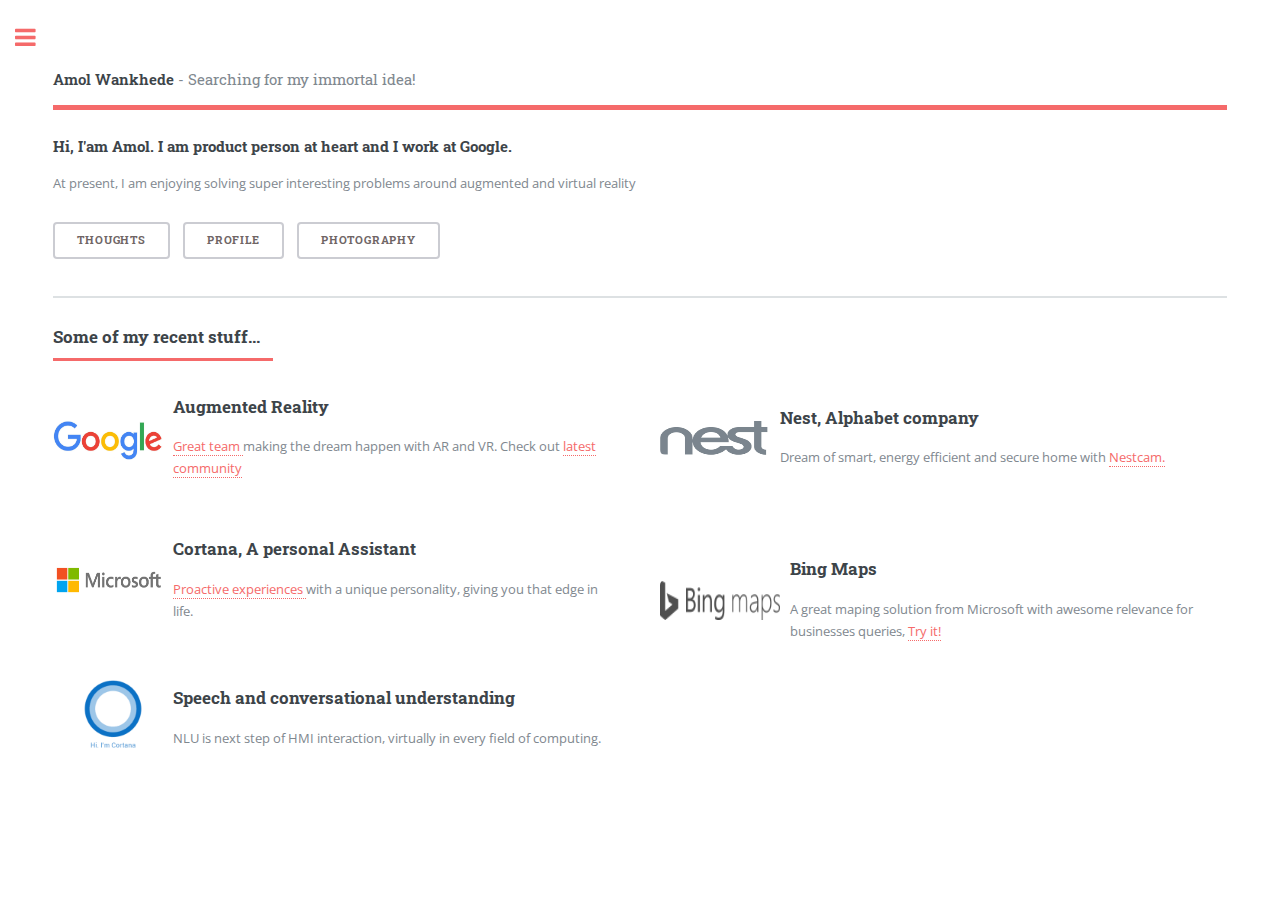
<file: index.html>
﻿<!DOCTYPE HTML>
<!--
	Credits - Editorial by HTML5 UP
    dev- amolwankhede  - amolwankhede@gmail.com 
-->
<html>
	<head>
		<title>Amol Wankhede in San Fransisco bay area</title>
        <meta name="description" content="Amol Wankhede in san fransisco bay area USA. This is public website landing page for discovery of a good product manager that wants to help build great products" />
        <meta name="keywords" content="Amol Wankhede, Amol H Wankhede, virtual and augmented reality, Amol wankhede product manager, Amol wankhede computer vision, Amol Wankhede speech recognition, Amol wankhede SAAS, Amol Wankhede Pune, Amol wankhede Smitam wankhede, Amol wankhede Google, Amol wankhede Microsoft, Amol wankhede product person los altos, Amol wankhede product person palo alto,Amol wankhede product person mountain view"/>
		<meta charset="utf-8" />
		<meta name="viewport" content="width=device-width, initial-scale=1, user-scalable=no" />
		<!--[if lte IE 8]><script src="assets/js/ie/html5shiv.js"></script><![endif]-->
		<link rel="stylesheet" href="assets/css/main.css" />
		<!--[if lte IE 9]><link rel="stylesheet" href="assets/css/ie9.css" /><![endif]-->
		<!--[if lte IE 8]><link rel="stylesheet" href="assets/css/ie8.css" /><![endif]-->
	</head>
	<body>

		<!-- Wrapper -->
			<div id="wrapper">
				<!-- Main -->
					<div id="main">
						<div class="inner">

							<!-- Header -->
								<header id="header">
									<a href="index.html" class="logo"><strong>Amol Wankhede</strong> - Searching for my immortal idea!</a>
								</header>
							<!-- Banner -->
								<section id="banner">
									<div class="content">
                                        <h4>Hi, I'am Amol. I am product person at heart and I work at Google. <br /></h4>
                                        <p>At present, I am enjoying solving super interesting problems around augmented and virtual reality</p>
										<ul class="actions">
											<li style="float:left"><a href="2017_Blog.html" class="button fit" alt="Amol wankhede blog on Augmented reality and various thoughts with internet business, B2B and B2C" target="_blank">Thoughts</a></li>
                                            <li style="float:left"><a href="Profile.html" class="button fit"  alt="Amol wankhede in bay area working at google and worked at Microsoft" target="_blank">Profile</a></li>
                                            <li style="float:left"><a href="NaturePhotos.html" class="button fit" alt="Paint like Vincent van Gogh and pablo picasso" target="_blank">Photography</a></li>
										</ul>
									</div>
								</section>

							<!-- Section -->
								<section>
									<header class="major">
										<h3>Some of my recent stuff...</h3>
									</header>
									<div class="features">
                                        <article>
                                            <span class="image image"><img src="images/google_logo-300x157.png" alt="Amol Wankhede with Google and logo with Augmented reality as product manager" width="120" height="45" style="padding-right:10px"></span>
                                            <div class="content">
                                                <h3>Augmented Reality</h3>
                                                <p><a href="https://get.google.com/tango/"> Great team </a>making the dream happen with AR and VR. Check out <a href="https://plus.google.com/communities/114537896428695886568">latest community </a> </p>
                                            </div>
                                        </article>
										<article>
											<span class="image image"><img src="images/nest_img.png" alt="Amol Wankhede with Nest, Google and logo with nestcam, dropcam as product manager" width="120" height="35" style="padding-right:10px"></span>
											<div class="content">
												<h3>Nest, Alphabet company</h3>
												<p>Dream of smart, energy efficient and secure home with <a href="https://nest.com/camera/meet-nest-cam/">Nestcam.</a></p>
											</div>
										</article>
                                        <article>
                                            <span class="image "><img src="images/MSFT.png" alt="Amol Wankhede with Microsoft and logo with cortana speech as product manager / program manager " width="120" height="120" style="padding-right:10px"></span>
                                            <div class="content">
                                                <h3>Cortana, A personal Assistant</h3>
                                                <p><a href="https://www.microsoft.com/en-us/mobile/experiences/cortana/">Proactive experiences </a>with a unique personality, giving you that edge in life.</p>
                                            </div>
                                        </article>
                                        <article>
                                            <span class="image image"><img src="images/bing_maps_logo_gray_157px_34px.png" alt="Amol Wankhede with Microsoft and logo with bing maps, like google maps, program manager on map data relevance and geocoding expertise. Bing maps is now with Uber" width="130" height="40" style="padding-right:10px"></span>
                                            <div class="content">
                                                <h3>Bing Maps</h3>
                                                <p>A great maping solution from Microsoft with awesome relevance for businesses queries, <a href="https://www.bing.com/maps">Try it!</a> </p>
                                            </div>
                                        </article>
                                        <article>
                                            <span class="image image"><img src="images/Cortana.gif" alt="Smiley face" width="120" style="padding-right:30px; padding-left:30px"></span>
                                            <div class="content">
                                                <h3>Speech and conversational understanding</h3>
                                                <p>NLU is next step of HMI interaction, virtually in every field of computing.</p>
                                            </div>
                                        </article>
										
									</div>
								</section>

						</div>
					</div>

				<!-- Sidebar -->
					<div id="sidebar">
						<div class="inner">

							<!-- Search -->
								<section id="search" class="alt">
									<form method="post" action="#">
										<input type="text" name="query" id="query" placeholder="Search" />
									</form>
								</section>

							<!-- Menu -->
								<nav id="menu">
									<header class="major">
										<h2>Menu</h2>
									</header>
									<ul>
										<li><a href="index.html">Homepage</a></li>
                                        <li><a href="Profile.html">Profile</a></li>
										<li>
											<span class="opener">Blog</span>
											<ul>
												<li><a href="2017_Blog.html">2017</a></li>
											</ul>
										</li>
                                        <li>
                                            <span class="opener">Photos</span>
                                            <ul>
                                                <li><a href="NaturePhotos.html">Nature</a></li>
                                                <li><a href="#">Humans</a></li>
                                            </ul>
                                        </li>
										
									</ul>
								</nav>

						
							<!-- Section -->
								<section>
									<header class="major">
										<h2>Get in touch</h2>
									</header>
									<p>I am always intrested in collaborating to bring new ideas to life</p>
									<ul class="contact">
										<li class="fa-envelope-o"><a href="#">amolwankhede at gmail dot com</a></li>
										<li class="fa-phone">(425) six four seven - 8 six 0 two  - Sorry :)</li>
										<li class="fa-home">Somewhere in Los Altos, <br />
										CA - 94022</li>
									</ul>
								</section>

							<!-- Footer -->
								<footer id="footer">
									<p class="copyright">&copy; amolwankhede. All rights reserved.</p>
								</footer>

						</div>
					</div>

			</div>

		<!-- Scripts -->
			<script src="assets/js/jquery.min.js"></script>
			<script src="assets/js/skel.min.js"></script>
			<script src="assets/js/util.js"></script>
			<!--[if lte IE 8]><script src="assets/js/ie/respond.min.js"></script><![endif]-->
			<script src="assets/js/main.js"></script>

        <script>
            (function (i, s, o, g, r, a, m) {
                i['GoogleAnalyticsObject'] = r; i[r] = i[r] || function () {
                    (i[r].q = i[r].q || []).push(arguments)
                }, i[r].l = 1 * new Date(); a = s.createElement(o),
                m = s.getElementsByTagName(o)[0]; a.async = 1; a.src = g; m.parentNode.insertBefore(a, m)
            })(window, document, 'script', 'https://www.google-analytics.com/analytics.js', 'ga');

            ga('create', 'UA-91942706-1', 'auto');
            ga('send', 'pageview');

        </script>

	</body>
</html>
</file>
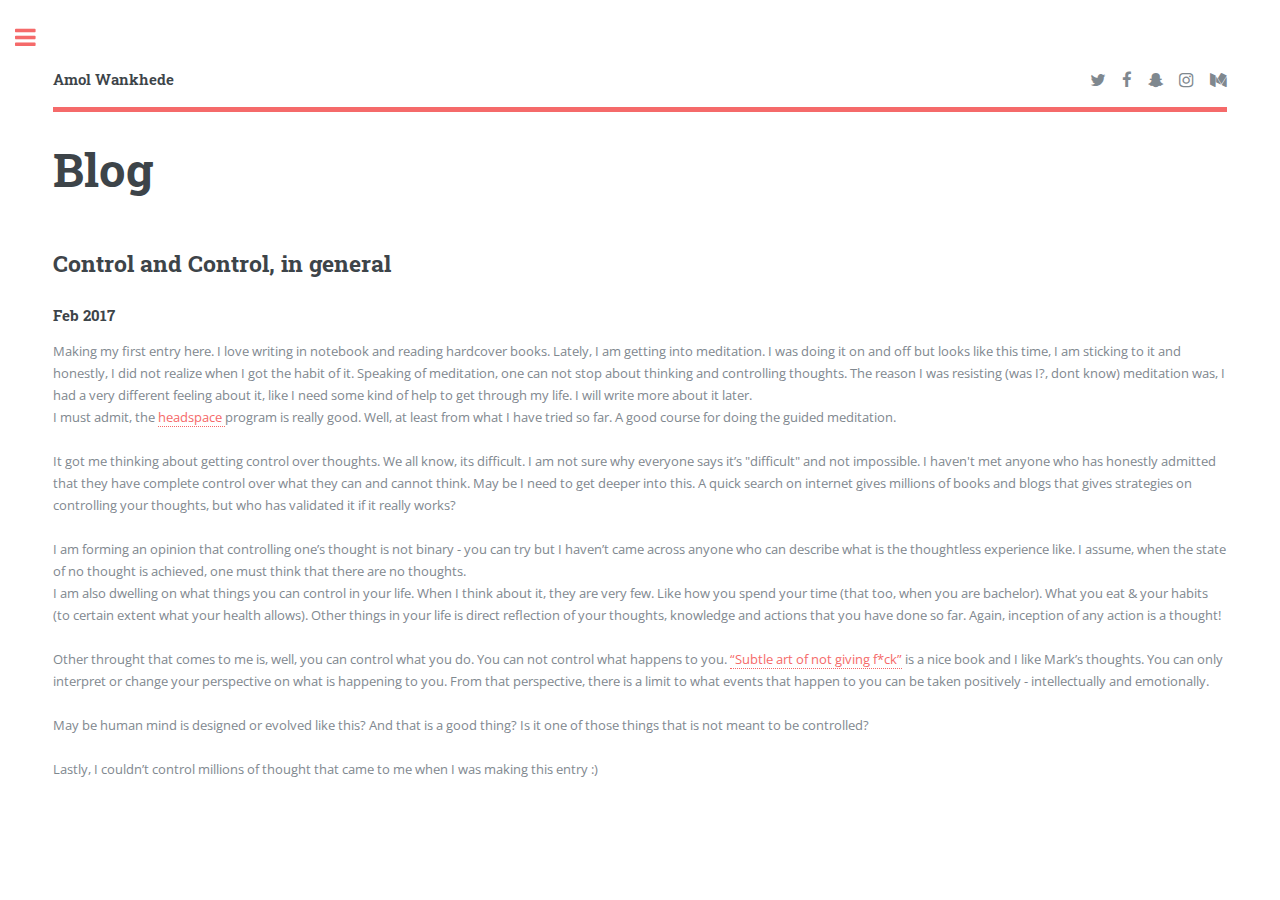
<file: 2017_Blog.html>
﻿<!DOCTYPE HTML>
<!--
    Credits - Editorial by HTML5 UP
    dev- amolwankhede  - amolwankhede@gmail.com
-->

<html>
	<head>
		<title>Amol wankhede - Blog for 2017</title>
		<meta charset="utf-8" />
        <meta name="description" content="Amol Wankhede in san fransisco bay area USA. This is public website blog page for discovery of a good product manager that wants to help build great products" />
        <meta name="keywords" content="Amol Wankhede, Amol Wankhede Blog, Amol H Wankhede, virtual and augmented reality, Amol wankhede product manager, Amol wankhede computer vision, Amol Wankhede speech recognition, Amol wankhede SAAS, Amol Wankhede Pune, Amol wankhede Smitam wankhede, Amol wankhede Google, Amol wankhede Microsoft, Amol wankhede product person los altos, Amol wankhede product person palo alto,Amol wankhede product person mountain view" />
		<meta name="viewport" content="width=device-width, initial-scale=1, user-scalable=no" />
		<!--[if lte IE 8]><script src="assets/js/ie/html5shiv.js"></script><![endif]-->
		<link rel="stylesheet" href="assets/css/main.css" />
		<!--[if lte IE 9]><link rel="stylesheet" href="assets/css/ie9.css" /><![endif]-->
		<!--[if lte IE 8]><link rel="stylesheet" href="assets/css/ie8.css" /><![endif]-->
	</head>
	<body>

		<!-- Wrapper -->
			<div id="wrapper">

				<!-- Main -->
					<div id="main">
						<div class="inner">

							<!-- Header -->
								<header id="header">
									<a href="index.html" class="logo"><strong>Amol Wankhede</strong></a>
									<ul class="icons">
										<li><a href="#" class="icon fa-twitter"><span class="label">Twitter</span></a></li>
										<li><a href="#" class="icon fa-facebook"><span class="label">Facebook</span></a></li>
										<li><a href="#" class="icon fa-snapchat-ghost"><span class="label">Snapchat</span></a></li>
										<li><a href="#" class="icon fa-instagram"><span class="label">Instagram</span></a></li>
										<li><a href="#" class="icon fa-medium"><span class="label">Medium</span></a></li>
									</ul>
								</header>

							<!-- Content -->
                            <section>
                                <header class="main">
                                    <h1>Blog</h1>
                                </header>
                                <h2>Control and Control, in general</h2>
                                <h4>Feb 2017</h4>
                                Making my first entry here. I love writing in notebook and reading hardcover books. Lately, I am getting into meditation. I was doing it on and off but looks like this time, I am sticking to it and honestly, I did not realize when I got the habit of it.
                                Speaking of meditation, one can not stop about thinking and controlling thoughts. The reason I was resisting (was I?, dont know) meditation was, I had a very different feeling about it, like I need some kind of help to get through my life. I will write more about it later.
                                <br />
                                I must admit, the <a href="https://www.headspace.com/" target="_blank">headspace </a> program is really good. Well, at least from what I have tried so far. A good course for doing the guided meditation.
                                <br /><br />
                                It got me thinking about getting control over thoughts. We all know, its difficult. I am not sure why everyone says it’s "difficult" and not impossible. I haven't met anyone who has honestly admitted that they have complete control over what they can and cannot think. May be I need to get deeper into this.  A quick search on internet gives millions of books and blogs that gives strategies on controlling your thoughts, but who has validated it if it really works?
                                <br /><br />
                                I am forming an opinion that controlling one’s thought is not binary - you can try but I haven’t came across anyone who can describe what is the thoughtless experience like. I assume, when the state of no thought is achieved, one must think that there are no thoughts.
                                <br />
                                I am also dwelling on what things you can control in your life. When I think about it, they are very few. Like how you spend your time (that too, when you are bachelor). What you eat & your habits  (to certain extent what your health allows). Other things in your life is direct reflection of your thoughts, knowledge and actions that you have done so far. Again, inception of any action is a thought!<br /><br />
                                Other throught that comes to me is, well, you can control what you do. You can not control what happens to you. <a href="https://www.amazon.com/Subtle-Art-Not-Giving-Counterintuitive/dp/0062457713/ref=sr_1_1?ie=UTF8&qid=1488002556&sr=8-1&keywords=subtle+art+of+not+giving" target="_blank">“Subtle art of not giving f*ck”</a> is a nice book and I like Mark’s thoughts. You can only interpret or change your perspective on what is happening to you. From that perspective, there is a limit to what events that happen to you can be taken positively - intellectually and emotionally.
                                <br /><br />
                                May be human mind is designed or evolved like this? And that is a good thing? Is it one of those things that is not meant to be controlled?
                                <br /><br />
                                Lastly, I couldn’t control millions of thought that came to me when I was making this entry :)

                            </section>

						</div>
					</div>

                <!-- Sidebar -->
                <div id="sidebar">
                    <div class="inner">

                        <!-- Search -->
                        <section id="search" class="alt">
                            <form method="post" action="#">
                                <input type="text" name="query" id="query" placeholder="Search" />
                            </form>
                        </section>

                        <!-- Menu -->
                        <nav id="menu">
                            <header class="major">
                                <h2>Menu</h2>
                            </header>
                            <ul>
                                <li><a href="index.html">Homepage</a></li>
                                <li><a href="Profile.html">Profile</a></li>
                                <li>
                                    <span class="opener">Blog</span>
                                    <ul>
                                        <li><a href="2017_Blog.html">2017</a></li>
                                    </ul>
                                </li>
                                <li>
                                    <span class="opener">Photos</span>
                                    <ul>
                                        <li><a href="NaturePhotos.html">Nature</a></li>
                                        <li><a href="#">Humans</a></li>
                                    </ul>
                                </li>

                            </ul>
                        </nav>


                        <!-- Section -->
                        <section>
                            <header class="major">
                                <h2>Get in touch</h2>
                            </header>
                            <p>I am always intrested in collaborating to bring new ideas to life</p>
                            <ul class="contact">
                                <li class="fa-envelope-o"><a href="#">amolwankhede at gmail dot com</a></li>
                                <li class="fa-phone">(425) six four seven - 8 six 0 two  - Sorry :)</li>
                                <li class="fa-home">
                                    Somewhere in Los Altos<br />
                                    CA - 94022
                                </li>
                            </ul>
                        </section>

                        <!-- Footer -->
                        <footer id="footer">
                            <p class="copyright">&copy; amolwankhede. All rights reserved.</p>
                        </footer>

                    </div>
                </div>

			</div>

		<!-- Scripts -->
			<script src="assets/js/jquery.min.js"></script>
			<script src="assets/js/skel.min.js"></script>
			<script src="assets/js/util.js"></script>
			<!--[if lte IE 8]><script src="assets/js/ie/respond.min.js"></script><![endif]-->
			<script src="assets/js/main.js"></script>

        <script>
            (function (i, s, o, g, r, a, m) {
                i['GoogleAnalyticsObject'] = r; i[r] = i[r] || function () {
                    (i[r].q = i[r].q || []).push(arguments)
                }, i[r].l = 1 * new Date(); a = s.createElement(o),
                m = s.getElementsByTagName(o)[0]; a.async = 1; a.src = g; m.parentNode.insertBefore(a, m)
            })(window, document, 'script', 'https://www.google-analytics.com/analytics.js', 'ga');

            ga('create', 'UA-91942706-1', 'auto');
            ga('send', 'pageview');

        </script>

	</body>
</html>
</file>
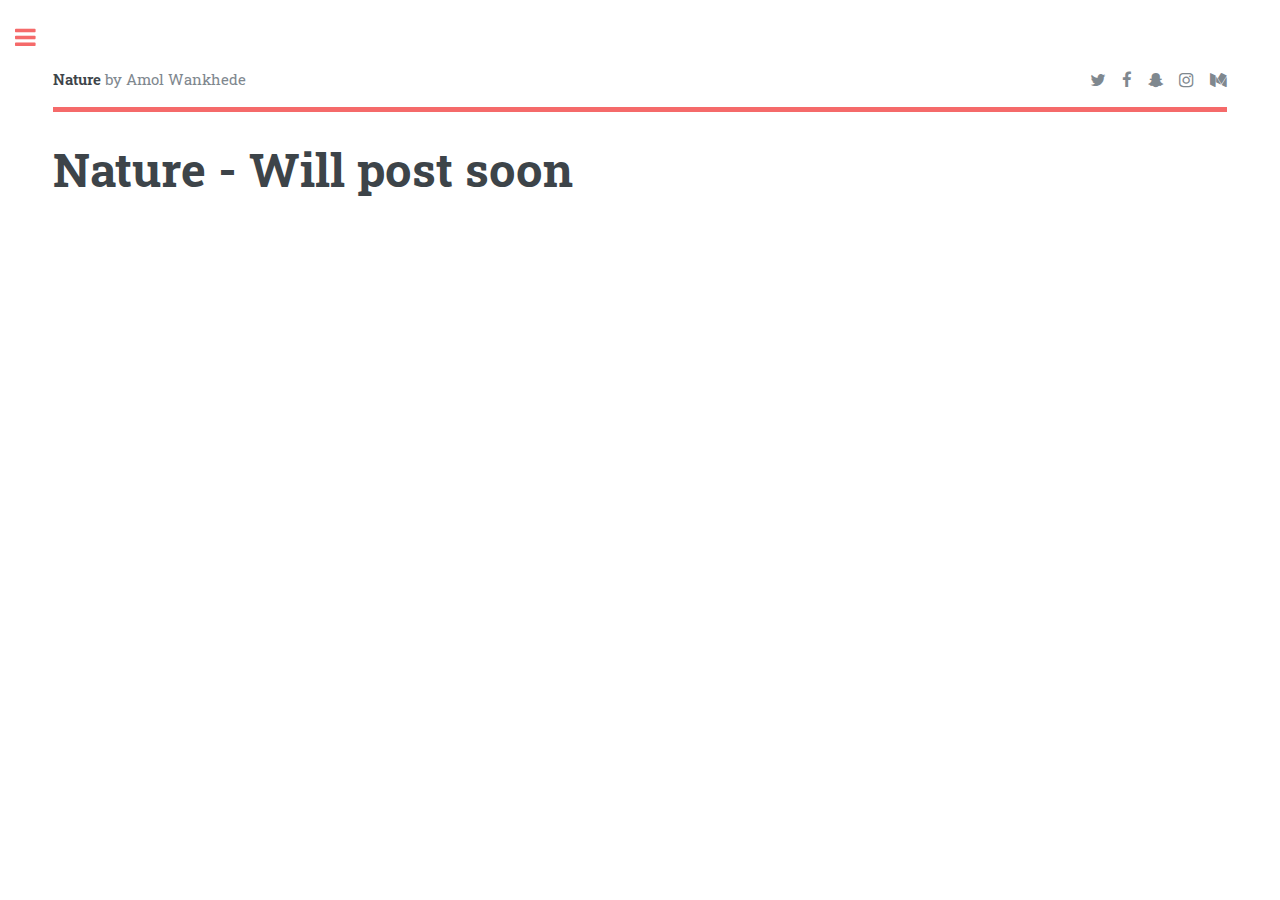
<file: HumanPhotos.html>
﻿<!DOCTYPE HTML>
<!--
    Credits - Editorial by HTML5 UP
    dev- amolwankhede  - amolwankhede@gmail.com
-->
<html>
	<head>
		<title>Amol wankhede - Photos of Nature and Paintings</title>
		<meta charset="utf-8" />
        <meta name="description" content="Amol Wankhede in san fransisco bay area USA. This is public website landing page for nature photography of a good product manager that wants to help build great products" />
        <meta name="keywords" content="Amol Wankhede, Amol H Wankhede, virtual and augmented reality, Amol wankhede product manager, Amol wankhede computer vision, Amol Wankhede speech recognition, Amol wankhede SAAS, Amol Wankhede Pune, Amol wankhede Smitam wankhede, Amol wankhede Google, Amol wankhede Microsoft, Amol wankhede product person los altos, Amol wankhede product person palo alto,Amol wankhede product person mountain view" />
		<meta name="viewport" content="width=device-width, initial-scale=1, user-scalable=no" />
		<!--[if lte IE 8]><script src="assets/js/ie/html5shiv.js"></script><![endif]-->
		<link rel="stylesheet" href="assets/css/main.css" />
		<!--[if lte IE 9]><link rel="stylesheet" href="assets/css/ie9.css" /><![endif]-->
		<!--[if lte IE 8]><link rel="stylesheet" href="assets/css/ie8.css" /><![endif]-->
	</head>
	<body>

		<!-- Wrapper -->
			<div id="wrapper">

				<!-- Main -->
					<div id="main">
						<div class="inner">

							<!-- Header -->
								<header id="header">
									<a href="index.html" class="logo"><strong>Nature </strong> by Amol Wankhede</a>
									<ul class="icons">
										<li><a href="#" class="icon fa-twitter"><span class="label">Twitter</span></a></li>
										<li><a href="#" class="icon fa-facebook"><span class="label">Facebook</span></a></li>
										<li><a href="#" class="icon fa-snapchat-ghost"><span class="label">Snapchat</span></a></li>
										<li><a href="#" class="icon fa-instagram"><span class="label">Instagram</span></a></li>
										<li><a href="#" class="icon fa-medium"><span class="label">Medium</span></a></li>
									</ul>
								</header>

							<!-- Content -->
								<section>
									<header class="main">
										<h1>Nature - Will post soon </h1>
									</header>

								
								</section>

						</div>
					</div>

                <!-- Sidebar -->
                <div id="sidebar">
                    <div class="inner">

                        <!-- Search -->
                        <section id="search" class="alt">
                            <form method="post" action="#">
                                <input type="text" name="query" id="query" placeholder="Search" />
                            </form>
                        </section>

                        <!-- Menu -->
                        <nav id="menu">
                            <header class="major">
                                <h2>Menu</h2>
                            </header>
                            <ul>
                                <li><a href="index.html">Homepage</a></li>
                                <li><a href="Profile.html">Profile</a></li>
                                <li>
                                    <span class="opener">Blog</span>
                                    <ul>
                                        <li><a href="2017_Blog.html">2017</a></li>
                                    </ul>
                                </li>
                                <li>
                                    <span class="opener">Photos</span>
                                    <ul>
                                        <li><a href="NaturePhotos.html">Nature</a></li>
                                        <li><a href="#">Humans</a></li>
                                    </ul>
                                </li>

                            </ul>
                        </nav>


                        <!-- Section -->
                        <section>
                            <header class="major">
                                <h2>Get in touch</h2>
                            </header>
                            <p>I am always intrested in collaborating to bring new ideas to life</p>
                            <ul class="contact">
                                <li class="fa-envelope-o"><a href="#">amolwankhede at gmail dot com</a></li>
                                <li class="fa-phone">(425) six four seven - 8 six 0 two  - Sorry :)</li>
                                <li class="fa-home">
                                    Somewhere in Los Altos<br />
                                    CA - 94022
                                </li>
                            </ul>
                        </section>

                        <!-- Footer -->
                        <footer id="footer">
                            <p class="copyright">&copy; amolwankhede. All rights reserved.</p>
                        </footer>

                    </div>
                </div>

			</div>

		<!-- Scripts -->
			<script src="assets/js/jquery.min.js"></script>
			<script src="assets/js/skel.min.js"></script>
			<script src="assets/js/util.js"></script>
			<!--[if lte IE 8]><script src="assets/js/ie/respond.min.js"></script><![endif]-->
			<script src="assets/js/main.js"></script>

        <script>
            (function (i, s, o, g, r, a, m) {
                i['GoogleAnalyticsObject'] = r; i[r] = i[r] || function () {
                    (i[r].q = i[r].q || []).push(arguments)
                }, i[r].l = 1 * new Date(); a = s.createElement(o),
                m = s.getElementsByTagName(o)[0]; a.async = 1; a.src = g; m.parentNode.insertBefore(a, m)
            })(window, document, 'script', 'https://www.google-analytics.com/analytics.js', 'ga');

            ga('create', 'UA-91942706-1', 'auto');
            ga('send', 'pageview');

        </script>

	</body>
</html>
</file>
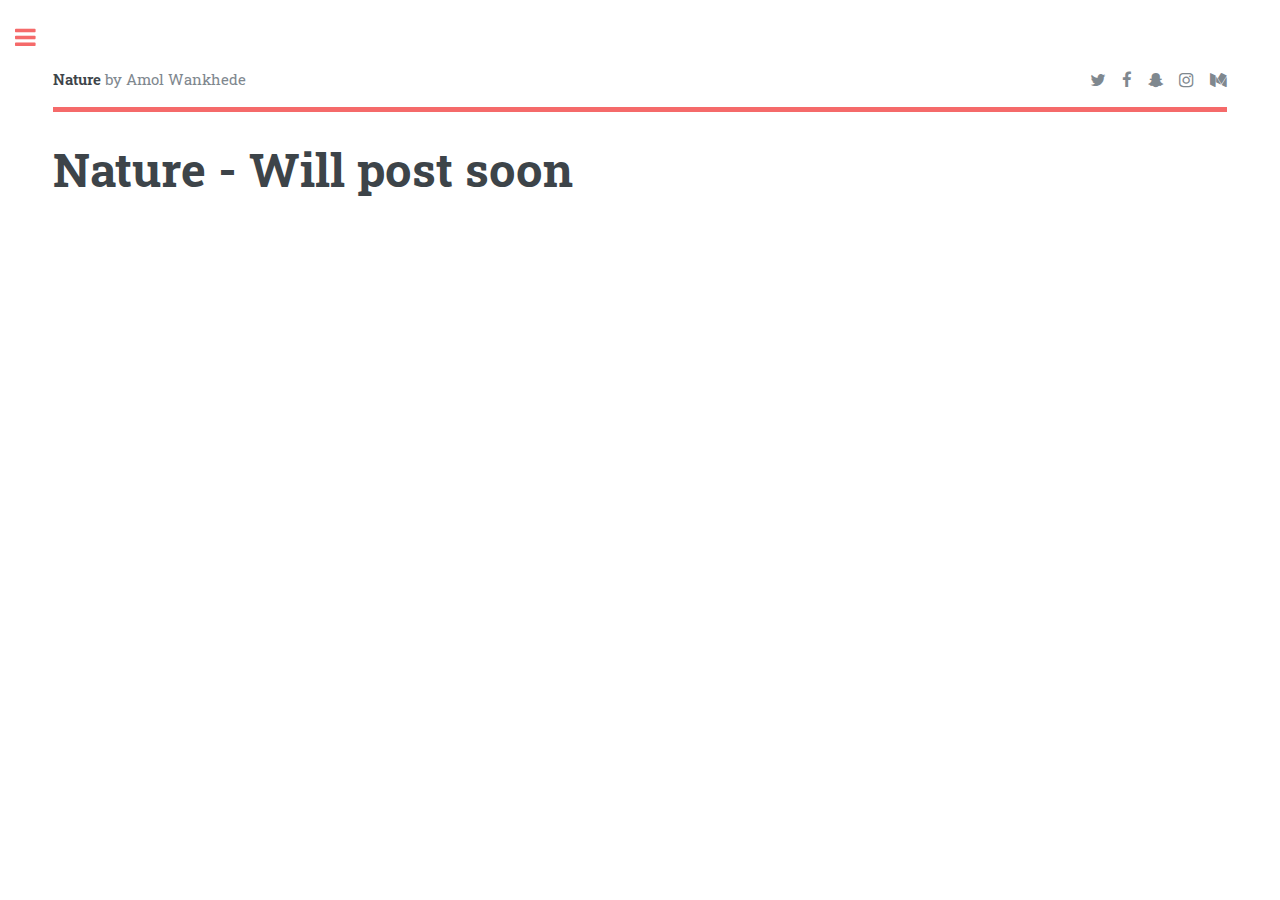
<file: NaturePhotos.html>
﻿<!DOCTYPE HTML>
<!--
    Credits - Editorial by HTML5 UP
    dev- amolwankhede  - amolwankhede@gmail.com
-->
<html>
	<head>
		<title>Amol wankhede - Photos of Nature and Paintings</title>
		<meta charset="utf-8" />
        <meta name="description" content="Amol Wankhede in san fransisco bay area USA. This is public website landing page for nature photography of a good product manager that wants to help build great products" />
        <meta name="keywords" content="Amol Wankhede, Amol H Wankhede, Amol wankhede photography, virtual and augmented reality, Amol wankhede product manager, Amol wankhede computer vision, Amol Wankhede speech recognition, Amol wankhede SAAS, Amol Wankhede Pune, Amol wankhede Smitam wankhede, Amol wankhede Google, Amol wankhede Microsoft, Amol wankhede product person los altos, Amol wankhede product person palo alto,Amol wankhede product person mountain view" />		
        <meta name="viewport" content="width=device-width, initial-scale=1, user-scalable=no" />
		<!--[if lte IE 8]><script src="assets/js/ie/html5shiv.js"></script><![endif]-->
		<link rel="stylesheet" href="assets/css/main.css" />
		<!--[if lte IE 9]><link rel="stylesheet" href="assets/css/ie9.css" /><![endif]-->
		<!--[if lte IE 8]><link rel="stylesheet" href="assets/css/ie8.css" /><![endif]-->
	</head>
	<body>

		<!-- Wrapper -->
			<div id="wrapper">

				<!-- Main -->
					<div id="main">
						<div class="inner">

							<!-- Header -->
								<header id="header">
									<a href="index.html" class="logo"><strong>Nature </strong> by Amol Wankhede</a>
									<ul class="icons">
										<li><a href="#" class="icon fa-twitter"><span class="label">Twitter</span></a></li>
										<li><a href="#" class="icon fa-facebook"><span class="label">Facebook</span></a></li>
										<li><a href="#" class="icon fa-snapchat-ghost"><span class="label">Snapchat</span></a></li>
										<li><a href="#" class="icon fa-instagram"><span class="label">Instagram</span></a></li>
										<li><a href="#" class="icon fa-medium"><span class="label">Medium</span></a></li>
									</ul>
								</header>

							<!-- Content -->
								<section>
									<header class="main">
										<h1>Nature - Will post soon </h1>
									</header>

								
								</section>

						</div>
					</div>

                <!-- Sidebar -->
                <div id="sidebar">
                    <div class="inner">

                        <!-- Search -->
                        <section id="search" class="alt">
                            <form method="post" action="#">
                                <input type="text" name="query" id="query" placeholder="Search" />
                            </form>
                        </section>

                        <!-- Menu -->
                        <nav id="menu">
                            <header class="major">
                                <h2>Menu</h2>
                            </header>
                            <ul>
                                <li><a href="index.html">Homepage</a></li>
                                <li><a href="Profile.html">Profile</a></li>
                                <li>
                                    <span class="opener">Blog</span>
                                    <ul>
                                        <li><a href="2017_Blog.html">2017</a></li>
                                    </ul>
                                </li>
                                <li>
                                    <span class="opener">Photos</span>
                                    <ul>
                                        <li><a href="NaturePhotos.html">Nature</a></li>
                                        <li><a href="#">Humans</a></li>
                                    </ul>
                                </li>

                            </ul>
                        </nav>


                        <!-- Section -->
                        <section>
                            <header class="major">
                                <h2>Get in touch</h2>
                            </header>
                            <p>I am always intrested in collaborating to bring new ideas to life</p>
                            <ul class="contact">
                                <li class="fa-envelope-o"><a href="#">amolwankhede at gmail dot com</a></li>
                                <li class="fa-phone">(425) six four seven - 8 six 0 two  - Sorry :)</li>
                                <li class="fa-home">
                                    Somewhere in Los Altos<br />
                                    CA - 94022
                                </li>
                            </ul>
                        </section>

                        <!-- Footer -->
                        <footer id="footer">
                            <p class="copyright">&copy; amolwankhede. All rights reserved.</p>
                        </footer>

                    </div>
                </div>

			</div>

		<!-- Scripts -->
			<script src="assets/js/jquery.min.js"></script>
			<script src="assets/js/skel.min.js"></script>
			<script src="assets/js/util.js"></script>
			<!--[if lte IE 8]><script src="assets/js/ie/respond.min.js"></script><![endif]-->
			<script src="assets/js/main.js"></script>

        <script>
            (function (i, s, o, g, r, a, m) {
                i['GoogleAnalyticsObject'] = r; i[r] = i[r] || function () {
                    (i[r].q = i[r].q || []).push(arguments)
                }, i[r].l = 1 * new Date(); a = s.createElement(o),
                m = s.getElementsByTagName(o)[0]; a.async = 1; a.src = g; m.parentNode.insertBefore(a, m)
            })(window, document, 'script', 'https://www.google-analytics.com/analytics.js', 'ga');

            ga('create', 'UA-91942706-1', 'auto');
            ga('send', 'pageview');

        </script>

	</body>
</html>
</file>
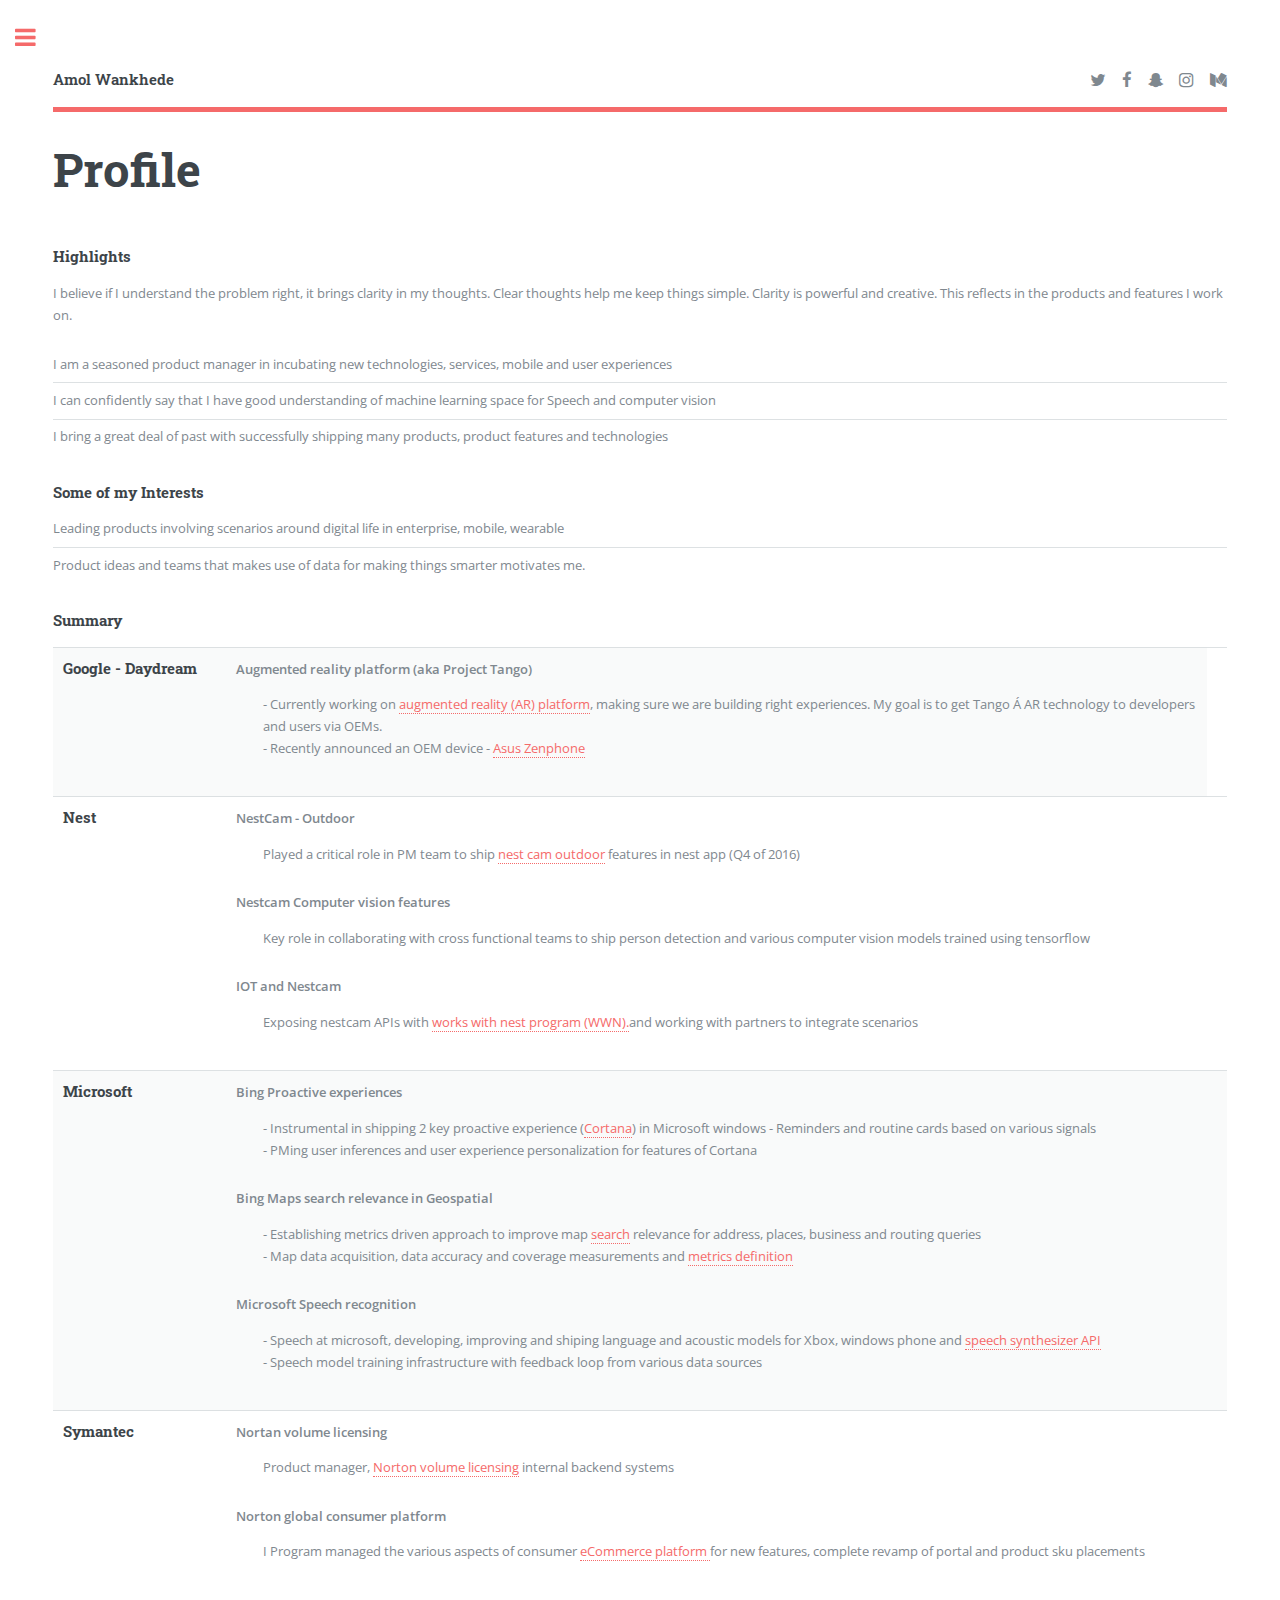
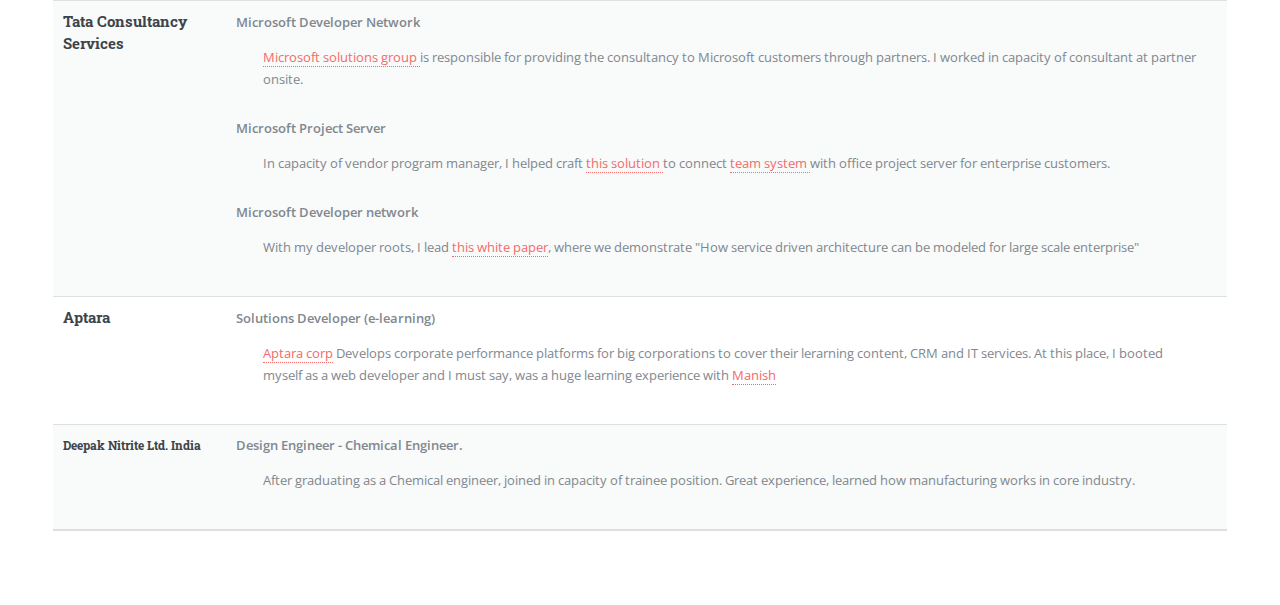
<file: Profile.html>
﻿<!DOCTYPE HTML>
<!--
    Credits - Editorial by HTML5 UP
    dev- amolwankhede  - amolwankhede@gmail.com
-->

<html>
	<head>
		<title>Amol Wankhede - Profile (2017)</title>
		<meta charset="utf-8" />
        <meta name="description" content="Amol Wankhede in san fransisco bay area USA. This is public website landing page for profile  of a good product manager that wants to help build great products" />
        <meta name="keywords" content="Amol Wankhede, Amol H Wankhede, virtual and augmented reality, Amol wankhede product manager, Amol wankhede computer vision, Amol Wankhede speech recognition, Amol wankhede SAAS, Amol Wankhede Pune, Amol wankhede Smitam wankhede, Amol wankhede Google, Amol wankhede Microsoft, Amol wankhede product person los altos, Amol wankhede product person palo alto,Amol wankhede product person mountain view" />
		<meta name="viewport" content="width=device-width, initial-scale=1, user-scalable=no" />
		<!--[if lte IE 8]><script src="assets/js/ie/html5shiv.js"></script><![endif]-->
		<link rel="stylesheet" href="assets/css/main.css" />
		<!--[if lte IE 9]><link rel="stylesheet" href="assets/css/ie9.css" /><![endif]-->
		<!--[if lte IE 8]><link rel="stylesheet" href="assets/css/ie8.css" /><![endif]-->
	</head>
	<body>

		<!-- Wrapper -->
			<div id="wrapper">

				<!-- Main -->
					<div id="main">
						<div class="inner">

							<!-- Header -->
								<header id="header">
									<a href="index.html" class="logo"><strong>Amol Wankhede</strong></a>
									<ul class="icons">
										<li><a href="#" class="icon fa-twitter"><span class="label">Twitter</span></a></li>
										<li><a href="#" class="icon fa-facebook"><span class="label">Facebook</span></a></li>
										<li><a href="#" class="icon fa-snapchat-ghost"><span class="label">Snapchat</span></a></li>
										<li><a href="#" class="icon fa-instagram"><span class="label">Instagram</span></a></li>
										<li><a href="#" class="icon fa-medium"><span class="label">Medium</span></a></li>
									</ul>
								</header>

							<!-- Content -->
								<section>
									<header class="main">
										<h1>Profile</h1>
									</header>
                                    <div class="content">

                                        <h4>Highlights</h4>
                                        <p>I believe if I understand the problem right, it brings clarity in my thoughts. Clear thoughts help me keep things simple. Clarity is powerful and creative. This reflects in the products and features I work on.</p>
                                        <ul class="alt">
                                            <li>I am a seasoned product manager in incubating new technologies, services, mobile and user experiences</li>
                                            <li>I can confidently say that I have good understanding of machine learning space for Speech and computer vision</li>
                                            <li>I bring a great deal of past with successfully shipping many products, product features and technologies</li>
                                        </ul>
                                        <h4>Some of my Interests</h4>
                                        <ul class="alt">
                                            <li>Leading  products involving scenarios around digital life in enterprise, mobile, wearable</li>
                                            <li>Product ideas and teams that makes use of data for making things smarter motivates me.</li>
                                        </ul>

                                    </div>
									
                                    <h4>Summary</h4>
                                    <div class="table-wrapper">
                                        <table>
                                            <tbody>
                                                <tr>
                                                    <td><h4>Google - Daydream </h4></td>
                                                    <td>
                                                        <dl>
                                                            <dt>Augmented reality platform (aka Project Tango)</dt>
                                                            <dd>
                                                                <p>- Currently working on <a href="https://get.google.com/tango/" target="_blank"> augmented reality (AR) platform</a>, making sure we are building right experiences. My goal is to get Tango &Aacute; AR technology to developers and users via OEMs.<br />
                                                                - Recently announced an OEM device - <a href="https://www.asus.com/us/Phone/ZenFone-AR-ZS571KL/" target="_blank"> Asus Zenphone</a>
                                                                </p>
                                                            </dd>
                                                        </dl>
                                               </tr>
                                                <tr>
                                                    <td><h4>Nest</h4> </td>
                                                    <td>
                                                        <dl>
                                                            <dt>NestCam - Outdoor</dt>
                                                            <dd>
                                                                <p>Played a critical role in PM team to ship  <a href="https://store.nest.com/product/outdoor-security-camera/" target="_blank">nest cam outdoor</a> features in nest app (Q4 of 2016)</p>
                                                            </dd>
                                                            <dt>Nestcam Computer vision features</dt>
                                                            <dd>
                                                                <p>Key role in collaborating with cross functional teams to ship person detection and various computer vision models trained using tensorflow</p>
                                                            </dd>
                                                            <dt>IOT and Nestcam</dt>
                                                            <dd>
                                                                <p>Exposing nestcam APIs with <a href="https://nest.com/works-with-nest" target="_blank"> works with nest program (WWN).</a>and working with partners to integrate scenarios</p>
                                                            </dd>
                                                        </dl>
                                                    </td>
                                                    <td></td>
                                            
                                                </tr>
                                                <tr>
                                                    <td><h4>Microsoft</h4> </td>
                                                    <td>
                                                        <dl>
                                                            <dt>Bing Proactive experiences</dt>
                                                            <dd>
                                                                <p>- Instrumental in shipping 2 key proactive experience (<a href="https://support.microsoft.com/en-us/help/17214/windows-10-what-is" target="_blank">Cortana</a>)  in Microsoft windows - Reminders and routine cards based on various signals<br />
                                                                - PMing user inferences and user experience personalization for features of Cortana</P>
                                                            </dd>
                                                            <dt>Bing Maps search relevance in Geospatial</dt>
                                                            <dd>
                                                                <p>- Establishing metrics driven approach to improve map <a href="https://msdn.microsoft.com/en-us/library/ff701713.aspx" target="_blank">search</a> relevance for address, places, business and routing queries<br />
                                                                   - Map data acquisition, data accuracy and coverage measurements and <a href="https://en.wikipedia.org/wiki/Discounted_cumulative_gain" target="_blank">metrics definition</a></p>
                                                            </dd>
                                                            <dt>Microsoft Speech recognition</dt>
                                                            <dd>
                                                                <p>- Speech at microsoft, developing, improving and shiping language and acoustic models for Xbox, windows phone and <a href="https://msdn.microsoft.com/en-us/library/jj127861.aspx" target="_blank">speech synthesizer API</a><br />
                                                                   - Speech model training infrastructure with feedback loop  from various data sources</p>
                                                            </dd>
                                                        </dl>
                                                    </td>
                                                    <td></td>
                                            
                                                </tr>
                                                <tr>
                                                    <td><h4>Symantec</h4> </td>
                                                    <td>
                                                        <dl>
                                                            <dt>Nortan volume licensing</dt>
                                                            <dd>
                                                                <p>Product manager, <a href="https://www.symantec.com/support-center/buying-programs" target="_blank">Norton volume licensing</a> internal backend systems</p>
                                                            </dd>
                                                            <dt>Norton global consumer platform</dt>
                                                            <dd>
                                                                <p>I Program managed the various aspects of consumer <a href="http://buy.norton.com" target="_blank">eCommerce platform </a>for new features, complete revamp of portal and product sku placements</p>
                                                            </dd>
                                                        </dl>
                                                    </td>
                                                    <td></td>
                                            
                                                </tr>
                                                <tr>
                                                    <td><h4>Tata Consultancy Services</h4> </td>
                                                    <td>
                                                        <dl>
                                                            <dt>Microsoft Developer Network </dt>
                                                            <dd>
                                                                <p><a href="https://msdn.microsoft.com/en-us" target="_blank"> Microsoft solutions group </a> is responsible for providing the consultancy to Microsoft customers through partners. I worked in capacity of consultant at partner onsite.</p>
                                                            </dd>
                                                            <dt>Microsoft Project Server</dt>
                                                            <dd>
                                                                <p>In capacity of vendor program manager, I helped craft <a href="http://pstfsconnector.codeplex.com/" target="_blank">this solution </a>to connect <a href="https://msdn.microsoft.com/en-us/library/ms181238(v=vs.90).aspx" target="_blank">team system </a>with office project server for enterprise customers. </p>
                                                            </dd>
                                                            <dt>Microsoft Developer network</dt>
                                                            <dd>
                                                                <p>With my developer roots, I lead <a href="https://msdn.microsoft.com/en-us/library/ms954618.aspx" target="_blank">this white paper</a>, where we demonstrate "How service driven architecture can be modeled for large scale enterprise"</p>
                                                            </dd>
                                                        </dl>
                                                    </td>
                                                    <td></td>
                                                </tr>
                                                <tr>
                                                    <td><h4>Aptara</h4> </td>
                                                    <td>
                                                        <dl>
                                                            <dt>Solutions Developer (e-learning)</dt>
                                                            <dd>
                                                                <p><a href="http://www.aptaracorp.com/" target="_blank">Aptara corp</a> Develops corporate performance platforms for big corporations to cover their lerarning content, CRM and IT services. At this place, I booted myself as a web developer and I must say, was a huge learning experience with <a href="https://www.linkedin.com/in/manish-buttan-1b22176">Manish</a></p>
                                                            </dd>
                                                        </dl>
                                                    </td>
                                                    <td></td>
                                                </tr>
                                                <tr>
                                                    <td><h5>Deepak Nitrite Ltd. India</h5> </td>
                                                    <td>
                                                        <dl>
                                                            <dt>Design Engineer - Chemical Engineer.</dt>
                                                            <dd>
                                                                <p>After graduating as a Chemical engineer, joined in capacity of trainee position. Great experience, learned how manufacturing works in core industry.</p>
                                                            </dd>
                                                        </dl>
                                                    </td>
                                                    <td></td>
                                                </tr>

                                            </tbody>
                                            <tfoot>
                                                <tr>
                                                    <td colspan="2"></td>
                                                    <td></td>
                                                </tr>
                                            </tfoot>
                                        </table>
                                    </div>
								</section>

						</div>
					</div>

                <!-- Sidebar -->
                <div id="sidebar">
                    <div class="inner">

                        <!-- Search -->
                        <section id="search" class="alt">
                            <form method="post" action="#">
                                <input type="text" name="query" id="query" placeholder="Search" />
                            </form>
                        </section>

                        <!-- Menu -->
                        <nav id="menu">
                            <header class="major">
                                <h2>Menu</h2>
                            </header>
                            <ul>
                                <li><a href="index.html">Homepage</a></li>
                                <li><a href="Profile.html">Profile</a></li>
                                <li>
                                    <span class="opener">Blog</span>
                                    <ul>
                                        <li><a href="2017_Blog.html">2017</a></li>
                                    </ul>
                                </li>
                                <li>
                                    <span class="opener">Photos</span>
                                    <ul>
                                        <li><a href="NaturePhotos.html">Nature</a></li>
                                        <li><a href="#">Humans</a></li>
                                    </ul>
                                </li>

                            </ul>
                        </nav>


                        <!-- Section -->
                        <section>
                            <header class="major">
                                <h2>Get in touch</h2>
                            </header>
                            <p>I am always intrested in collaborating to bring new ideas to life</p>
                            <ul class="contact">
                                <li class="fa-envelope-o"><a href="#">amolwankhede at gmail dot com</a></li>
                                <li class="fa-phone">(425) six four seven - 8 six 0 two  - Sorry :)</li>
                                <li class="fa-home">
                                    Somewhere in Los Altos<br />
                                    CA - 94022
                                </li>
                            </ul>
                        </section>

                        <!-- Footer -->
                        <footer id="footer">
                            <p class="copyright">&copy; amolwankhede. All rights reserved.</p>
                        </footer>

                    </div>
                </div>

			</div>

		<!-- Scripts -->
			<script src="assets/js/jquery.min.js"></script>
			<script src="assets/js/skel.min.js"></script>
			<script src="assets/js/util.js"></script>
			<!--[if lte IE 8]><script src="assets/js/ie/respond.min.js"></script><![endif]-->
			<script src="assets/js/main.js"></script>

        <script>
            (function (i, s, o, g, r, a, m) {
                i['GoogleAnalyticsObject'] = r; i[r] = i[r] || function () {
                    (i[r].q = i[r].q || []).push(arguments)
                }, i[r].l = 1 * new Date(); a = s.createElement(o),
                m = s.getElementsByTagName(o)[0]; a.async = 1; a.src = g; m.parentNode.insertBefore(a, m)
            })(window, document, 'script', 'https://www.google-analytics.com/analytics.js', 'ga');

            ga('create', 'UA-91942706-1', 'auto');
            ga('send', 'pageview');

        </script>

	</body>
</html>
</file>
<file: assets/css/ie9.css>
/*
	Editorial by HTML5 UP
	html5up.net | @ajlkn
	Free for personal and commercial use under the CCA 3.0 license (html5up.net/license)
*/

/* Features */

	.features:after {
		clear: both;
		content: '';
		display: block;
	}

	.features article {
		float: left;
	}

		.features article:after {
			clear: both;
			content: '';
			display: block;
		}

		.features article .icon {
			float: left;
		}

/* Posts */

	.posts:after {
		clear: both;
		content: '';
		display: block;
	}

	.posts article {
		float: left;
	}

/* Main */

	#main {
		padding-left: 24em;
	}

/* Sidebar */

	#sidebar {
		position: absolute;
		top: 0;
		left: 0;
		min-height: 100%;
		width: 24em;
	}

/* Banner */

	#banner:after {
		clear: both;
		content: '';
		display: block;
	}

	#banner .content {
		float: left;
		padding-right: 4em;
	}

	#banner .image {
		float: left;
		margin-left: 0;
	}
</file>
<file: assets/css/main.css>
@import url(font-awesome.min.css);
@import url("https://fonts.googleapis.com/css?family=Open+Sans:400,600,400italic,600italic|Roboto+Slab:400,700");

/*
	Editorial by HTML5 UP
	html5up.net | @ajlkn
	Free for personal and commercial use under the CCA 3.0 license (html5up.net/license)
*/

/* Reset */

	html, body, div, span, applet, object, iframe, h1, h2, h3, h4, h5, h6, p, blockquote, pre, a, abbr, acronym, address, big, cite, code, del, dfn, em, img, ins, kbd, q, s, samp, small, strike, strong, sub, sup, tt, var, b, u, i, center, dl, dt, dd, ol, ul, li, fieldset, form, label, legend, table, caption, tbody, tfoot, thead, tr, th, td, article, aside, canvas, details, embed, figure, figcaption, footer, header, hgroup, menu, nav, output, ruby, section, summary, time, mark, audio, video {
		margin: 0;
		padding: 0;
		border: 0;
		font-size: 100%;
		font: inherit;
		vertical-align: baseline;
	}

	article, aside, details, figcaption, figure, footer, header, hgroup, menu, nav, section {
		display: block;
	}

	body {
		line-height: 1;
	}

	ol, ul {
		list-style: none;
	}

	blockquote, q {
		quotes: none;
	}

	blockquote:before, blockquote:after, q:before, q:after {
		content: '';
		content: none;
	}

	table {
		border-collapse: collapse;
		border-spacing: 0;
	}

	body {
		-webkit-text-size-adjust: none;
	}

/* Box Model */

	*, *:before, *:after {
		-moz-box-sizing: border-box;
		-webkit-box-sizing: border-box;
		box-sizing: border-box;
	}

/* Grid */

	.row {
		border-bottom: solid 1px transparent;
		-moz-box-sizing: border-box;
		-webkit-box-sizing: border-box;
		box-sizing: border-box;
	}

	.row > * {
		float: left;
		-moz-box-sizing: border-box;
		-webkit-box-sizing: border-box;
		box-sizing: border-box;
	}

	.row:after, .row:before {
		content: '';
		display: block;
		clear: both;
		height: 0;
	}

	.row.uniform > * > :first-child {
		margin-top: 0;
	}

	.row.uniform > * > :last-child {
		margin-bottom: 0;
	}

	.row.\30 \25 > * {
		padding: 0 0 0 0em;
	}

	.row.\30 \25 {
		margin: 0 0 -1px 0em;
	}

	.row.uniform.\30 \25 > * {
		padding: 0em 0 0 0em;
	}

	.row.uniform.\30 \25 {
		margin: 0em 0 -1px 0em;
	}

	.row > * {
		padding: 0 0 0 1.5em;
	}

	.row {
		margin: 0 0 -1px -1.5em;
	}

	.row.uniform > * {
		padding: 1.5em 0 0 1.5em;
	}

	.row.uniform {
		margin: -1.5em 0 -1px -1.5em;
	}

	.row.\32 00\25 > * {
		padding: 0 0 0 3em;
	}

	.row.\32 00\25 {
		margin: 0 0 -1px -3em;
	}

	.row.uniform.\32 00\25 > * {
		padding: 3em 0 0 3em;
	}

	.row.uniform.\32 00\25 {
		margin: -3em 0 -1px -3em;
	}

	.row.\31 50\25 > * {
		padding: 0 0 0 2.25em;
	}

	.row.\31 50\25 {
		margin: 0 0 -1px -2.25em;
	}

	.row.uniform.\31 50\25 > * {
		padding: 2.25em 0 0 2.25em;
	}

	.row.uniform.\31 50\25 {
		margin: -2.25em 0 -1px -2.25em;
	}

	.row.\35 0\25 > * {
		padding: 0 0 0 0.75em;
	}

	.row.\35 0\25 {
		margin: 0 0 -1px -0.75em;
	}

	.row.uniform.\35 0\25 > * {
		padding: 0.75em 0 0 0.75em;
	}

	.row.uniform.\35 0\25 {
		margin: -0.75em 0 -1px -0.75em;
	}

	.row.\32 5\25 > * {
		padding: 0 0 0 0.375em;
	}

	.row.\32 5\25 {
		margin: 0 0 -1px -0.375em;
	}

	.row.uniform.\32 5\25 > * {
		padding: 0.375em 0 0 0.375em;
	}

	.row.uniform.\32 5\25 {
		margin: -0.375em 0 -1px -0.375em;
	}

	.\31 2u, .\31 2u\24 {
		width: 100%;
		clear: none;
		margin-left: 0;
	}

	.\31 1u, .\31 1u\24 {
		width: 91.6666666667%;
		clear: none;
		margin-left: 0;
	}

	.\31 0u, .\31 0u\24 {
		width: 83.3333333333%;
		clear: none;
		margin-left: 0;
	}

	.\39 u, .\39 u\24 {
		width: 75%;
		clear: none;
		margin-left: 0;
	}

	.\38 u, .\38 u\24 {
		width: 66.6666666667%;
		clear: none;
		margin-left: 0;
	}

	.\37 u, .\37 u\24 {
		width: 58.3333333333%;
		clear: none;
		margin-left: 0;
	}

	.\36 u, .\36 u\24 {
		width: 50%;
		clear: none;
		margin-left: 0;
	}

	.\35 u, .\35 u\24 {
		width: 41.6666666667%;
		clear: none;
		margin-left: 0;
	}

	.\34 u, .\34 u\24 {
		width: 33.3333333333%;
		clear: none;
		margin-left: 0;
	}

	.\33 u, .\33 u\24 {
		width: 25%;
		clear: none;
		margin-left: 0;
	}

	.\32 u, .\32 u\24 {
		width: 16.6666666667%;
		clear: none;
		margin-left: 0;
	}

	.\31 u, .\31 u\24 {
		width: 8.3333333333%;
		clear: none;
		margin-left: 0;
	}

	.\31 2u\24 + *,
	.\31 1u\24 + *,
	.\31 0u\24 + *,
	.\39 u\24 + *,
	.\38 u\24 + *,
	.\37 u\24 + *,
	.\36 u\24 + *,
	.\35 u\24 + *,
	.\34 u\24 + *,
	.\33 u\24 + *,
	.\32 u\24 + *,
	.\31 u\24 + * {
		clear: left;
	}

	.\-11u {
		margin-left: 91.66667%;
	}

	.\-10u {
		margin-left: 83.33333%;
	}

	.\-9u {
		margin-left: 75%;
	}

	.\-8u {
		margin-left: 66.66667%;
	}

	.\-7u {
		margin-left: 58.33333%;
	}

	.\-6u {
		margin-left: 50%;
	}

	.\-5u {
		margin-left: 41.66667%;
	}

	.\-4u {
		margin-left: 33.33333%;
	}

	.\-3u {
		margin-left: 25%;
	}

	.\-2u {
		margin-left: 16.66667%;
	}

	.\-1u {
		margin-left: 8.33333%;
	}

	@media screen and (max-width: 1680px) {

		.row > * {
			padding: 0 0 0 1.5em;
		}

		.row {
			margin: 0 0 -1px -1.5em;
		}

		.row.uniform > * {
			padding: 1.5em 0 0 1.5em;
		}

		.row.uniform {
			margin: -1.5em 0 -1px -1.5em;
		}

		.row.\32 00\25 > * {
			padding: 0 0 0 3em;
		}

		.row.\32 00\25 {
			margin: 0 0 -1px -3em;
		}

		.row.uniform.\32 00\25 > * {
			padding: 3em 0 0 3em;
		}

		.row.uniform.\32 00\25 {
			margin: -3em 0 -1px -3em;
		}

		.row.\31 50\25 > * {
			padding: 0 0 0 2.25em;
		}

		.row.\31 50\25 {
			margin: 0 0 -1px -2.25em;
		}

		.row.uniform.\31 50\25 > * {
			padding: 2.25em 0 0 2.25em;
		}

		.row.uniform.\31 50\25 {
			margin: -2.25em 0 -1px -2.25em;
		}

		.row.\35 0\25 > * {
			padding: 0 0 0 0.75em;
		}

		.row.\35 0\25 {
			margin: 0 0 -1px -0.75em;
		}

		.row.uniform.\35 0\25 > * {
			padding: 0.75em 0 0 0.75em;
		}

		.row.uniform.\35 0\25 {
			margin: -0.75em 0 -1px -0.75em;
		}

		.row.\32 5\25 > * {
			padding: 0 0 0 0.375em;
		}

		.row.\32 5\25 {
			margin: 0 0 -1px -0.375em;
		}

		.row.uniform.\32 5\25 > * {
			padding: 0.375em 0 0 0.375em;
		}

		.row.uniform.\32 5\25 {
			margin: -0.375em 0 -1px -0.375em;
		}

		.\31 2u\28xlarge\29, .\31 2u\24\28xlarge\29 {
			width: 100%;
			clear: none;
			margin-left: 0;
		}

		.\31 1u\28xlarge\29, .\31 1u\24\28xlarge\29 {
			width: 91.6666666667%;
			clear: none;
			margin-left: 0;
		}

		.\31 0u\28xlarge\29, .\31 0u\24\28xlarge\29 {
			width: 83.3333333333%;
			clear: none;
			margin-left: 0;
		}

		.\39 u\28xlarge\29, .\39 u\24\28xlarge\29 {
			width: 75%;
			clear: none;
			margin-left: 0;
		}

		.\38 u\28xlarge\29, .\38 u\24\28xlarge\29 {
			width: 66.6666666667%;
			clear: none;
			margin-left: 0;
		}

		.\37 u\28xlarge\29, .\37 u\24\28xlarge\29 {
			width: 58.3333333333%;
			clear: none;
			margin-left: 0;
		}

		.\36 u\28xlarge\29, .\36 u\24\28xlarge\29 {
			width: 50%;
			clear: none;
			margin-left: 0;
		}

		.\35 u\28xlarge\29, .\35 u\24\28xlarge\29 {
			width: 41.6666666667%;
			clear: none;
			margin-left: 0;
		}

		.\34 u\28xlarge\29, .\34 u\24\28xlarge\29 {
			width: 33.3333333333%;
			clear: none;
			margin-left: 0;
		}

		.\33 u\28xlarge\29, .\33 u\24\28xlarge\29 {
			width: 25%;
			clear: none;
			margin-left: 0;
		}

		.\32 u\28xlarge\29, .\32 u\24\28xlarge\29 {
			width: 16.6666666667%;
			clear: none;
			margin-left: 0;
		}

		.\31 u\28xlarge\29, .\31 u\24\28xlarge\29 {
			width: 8.3333333333%;
			clear: none;
			margin-left: 0;
		}

		.\31 2u\24\28xlarge\29 + *,
		.\31 1u\24\28xlarge\29 + *,
		.\31 0u\24\28xlarge\29 + *,
		.\39 u\24\28xlarge\29 + *,
		.\38 u\24\28xlarge\29 + *,
		.\37 u\24\28xlarge\29 + *,
		.\36 u\24\28xlarge\29 + *,
		.\35 u\24\28xlarge\29 + *,
		.\34 u\24\28xlarge\29 + *,
		.\33 u\24\28xlarge\29 + *,
		.\32 u\24\28xlarge\29 + *,
		.\31 u\24\28xlarge\29 + * {
			clear: left;
		}

		.\-11u\28xlarge\29 {
			margin-left: 91.66667%;
		}

		.\-10u\28xlarge\29 {
			margin-left: 83.33333%;
		}

		.\-9u\28xlarge\29 {
			margin-left: 75%;
		}

		.\-8u\28xlarge\29 {
			margin-left: 66.66667%;
		}

		.\-7u\28xlarge\29 {
			margin-left: 58.33333%;
		}

		.\-6u\28xlarge\29 {
			margin-left: 50%;
		}

		.\-5u\28xlarge\29 {
			margin-left: 41.66667%;
		}

		.\-4u\28xlarge\29 {
			margin-left: 33.33333%;
		}

		.\-3u\28xlarge\29 {
			margin-left: 25%;
		}

		.\-2u\28xlarge\29 {
			margin-left: 16.66667%;
		}

		.\-1u\28xlarge\29 {
			margin-left: 8.33333%;
		}

	}

	@media screen and (max-width: 1280px) {

		.row > * {
			padding: 0 0 0 1.5em;
		}

		.row {
			margin: 0 0 -1px -1.5em;
		}

		.row.uniform > * {
			padding: 1.5em 0 0 1.5em;
		}

		.row.uniform {
			margin: -1.5em 0 -1px -1.5em;
		}

		.row.\32 00\25 > * {
			padding: 0 0 0 3em;
		}

		.row.\32 00\25 {
			margin: 0 0 -1px -3em;
		}

		.row.uniform.\32 00\25 > * {
			padding: 3em 0 0 3em;
		}

		.row.uniform.\32 00\25 {
			margin: -3em 0 -1px -3em;
		}

		.row.\31 50\25 > * {
			padding: 0 0 0 2.25em;
		}

		.row.\31 50\25 {
			margin: 0 0 -1px -2.25em;
		}

		.row.uniform.\31 50\25 > * {
			padding: 2.25em 0 0 2.25em;
		}

		.row.uniform.\31 50\25 {
			margin: -2.25em 0 -1px -2.25em;
		}

		.row.\35 0\25 > * {
			padding: 0 0 0 0.75em;
		}

		.row.\35 0\25 {
			margin: 0 0 -1px -0.75em;
		}

		.row.uniform.\35 0\25 > * {
			padding: 0.75em 0 0 0.75em;
		}

		.row.uniform.\35 0\25 {
			margin: -0.75em 0 -1px -0.75em;
		}

		.row.\32 5\25 > * {
			padding: 0 0 0 0.375em;
		}

		.row.\32 5\25 {
			margin: 0 0 -1px -0.375em;
		}

		.row.uniform.\32 5\25 > * {
			padding: 0.375em 0 0 0.375em;
		}

		.row.uniform.\32 5\25 {
			margin: -0.375em 0 -1px -0.375em;
		}

		.\31 2u\28large\29, .\31 2u\24\28large\29 {
			width: 100%;
			clear: none;
			margin-left: 0;
		}

		.\31 1u\28large\29, .\31 1u\24\28large\29 {
			width: 91.6666666667%;
			clear: none;
			margin-left: 0;
		}

		.\31 0u\28large\29, .\31 0u\24\28large\29 {
			width: 83.3333333333%;
			clear: none;
			margin-left: 0;
		}

		.\39 u\28large\29, .\39 u\24\28large\29 {
			width: 75%;
			clear: none;
			margin-left: 0;
		}

		.\38 u\28large\29, .\38 u\24\28large\29 {
			width: 66.6666666667%;
			clear: none;
			margin-left: 0;
		}

		.\37 u\28large\29, .\37 u\24\28large\29 {
			width: 58.3333333333%;
			clear: none;
			margin-left: 0;
		}

		.\36 u\28large\29, .\36 u\24\28large\29 {
			width: 50%;
			clear: none;
			margin-left: 0;
		}

		.\35 u\28large\29, .\35 u\24\28large\29 {
			width: 41.6666666667%;
			clear: none;
			margin-left: 0;
		}

		.\34 u\28large\29, .\34 u\24\28large\29 {
			width: 33.3333333333%;
			clear: none;
			margin-left: 0;
		}

		.\33 u\28large\29, .\33 u\24\28large\29 {
			width: 25%;
			clear: none;
			margin-left: 0;
		}

		.\32 u\28large\29, .\32 u\24\28large\29 {
			width: 16.6666666667%;
			clear: none;
			margin-left: 0;
		}

		.\31 u\28large\29, .\31 u\24\28large\29 {
			width: 8.3333333333%;
			clear: none;
			margin-left: 0;
		}

		.\31 2u\24\28large\29 + *,
		.\31 1u\24\28large\29 + *,
		.\31 0u\24\28large\29 + *,
		.\39 u\24\28large\29 + *,
		.\38 u\24\28large\29 + *,
		.\37 u\24\28large\29 + *,
		.\36 u\24\28large\29 + *,
		.\35 u\24\28large\29 + *,
		.\34 u\24\28large\29 + *,
		.\33 u\24\28large\29 + *,
		.\32 u\24\28large\29 + *,
		.\31 u\24\28large\29 + * {
			clear: left;
		}

		.\-11u\28large\29 {
			margin-left: 91.66667%;
		}

		.\-10u\28large\29 {
			margin-left: 83.33333%;
		}

		.\-9u\28large\29 {
			margin-left: 75%;
		}

		.\-8u\28large\29 {
			margin-left: 66.66667%;
		}

		.\-7u\28large\29 {
			margin-left: 58.33333%;
		}

		.\-6u\28large\29 {
			margin-left: 50%;
		}

		.\-5u\28large\29 {
			margin-left: 41.66667%;
		}

		.\-4u\28large\29 {
			margin-left: 33.33333%;
		}

		.\-3u\28large\29 {
			margin-left: 25%;
		}

		.\-2u\28large\29 {
			margin-left: 16.66667%;
		}

		.\-1u\28large\29 {
			margin-left: 8.33333%;
		}

	}

	@media screen and (max-width: 980px) {

		.row > * {
			padding: 0 0 0 1.5em;
		}

		.row {
			margin: 0 0 -1px -1.5em;
		}

		.row.uniform > * {
			padding: 1.5em 0 0 1.5em;
		}

		.row.uniform {
			margin: -1.5em 0 -1px -1.5em;
		}

		.row.\32 00\25 > * {
			padding: 0 0 0 3em;
		}

		.row.\32 00\25 {
			margin: 0 0 -1px -3em;
		}

		.row.uniform.\32 00\25 > * {
			padding: 3em 0 0 3em;
		}

		.row.uniform.\32 00\25 {
			margin: -3em 0 -1px -3em;
		}

		.row.\31 50\25 > * {
			padding: 0 0 0 2.25em;
		}

		.row.\31 50\25 {
			margin: 0 0 -1px -2.25em;
		}

		.row.uniform.\31 50\25 > * {
			padding: 2.25em 0 0 2.25em;
		}

		.row.uniform.\31 50\25 {
			margin: -2.25em 0 -1px -2.25em;
		}

		.row.\35 0\25 > * {
			padding: 0 0 0 0.75em;
		}

		.row.\35 0\25 {
			margin: 0 0 -1px -0.75em;
		}

		.row.uniform.\35 0\25 > * {
			padding: 0.75em 0 0 0.75em;
		}

		.row.uniform.\35 0\25 {
			margin: -0.75em 0 -1px -0.75em;
		}

		.row.\32 5\25 > * {
			padding: 0 0 0 0.375em;
		}

		.row.\32 5\25 {
			margin: 0 0 -1px -0.375em;
		}

		.row.uniform.\32 5\25 > * {
			padding: 0.375em 0 0 0.375em;
		}

		.row.uniform.\32 5\25 {
			margin: -0.375em 0 -1px -0.375em;
		}

		.\31 2u\28medium\29, .\31 2u\24\28medium\29 {
			width: 100%;
			clear: none;
			margin-left: 0;
		}

		.\31 1u\28medium\29, .\31 1u\24\28medium\29 {
			width: 91.6666666667%;
			clear: none;
			margin-left: 0;
		}

		.\31 0u\28medium\29, .\31 0u\24\28medium\29 {
			width: 83.3333333333%;
			clear: none;
			margin-left: 0;
		}

		.\39 u\28medium\29, .\39 u\24\28medium\29 {
			width: 75%;
			clear: none;
			margin-left: 0;
		}

		.\38 u\28medium\29, .\38 u\24\28medium\29 {
			width: 66.6666666667%;
			clear: none;
			margin-left: 0;
		}

		.\37 u\28medium\29, .\37 u\24\28medium\29 {
			width: 58.3333333333%;
			clear: none;
			margin-left: 0;
		}

		.\36 u\28medium\29, .\36 u\24\28medium\29 {
			width: 50%;
			clear: none;
			margin-left: 0;
		}

		.\35 u\28medium\29, .\35 u\24\28medium\29 {
			width: 41.6666666667%;
			clear: none;
			margin-left: 0;
		}

		.\34 u\28medium\29, .\34 u\24\28medium\29 {
			width: 33.3333333333%;
			clear: none;
			margin-left: 0;
		}

		.\33 u\28medium\29, .\33 u\24\28medium\29 {
			width: 25%;
			clear: none;
			margin-left: 0;
		}

		.\32 u\28medium\29, .\32 u\24\28medium\29 {
			width: 16.6666666667%;
			clear: none;
			margin-left: 0;
		}

		.\31 u\28medium\29, .\31 u\24\28medium\29 {
			width: 8.3333333333%;
			clear: none;
			margin-left: 0;
		}

		.\31 2u\24\28medium\29 + *,
		.\31 1u\24\28medium\29 + *,
		.\31 0u\24\28medium\29 + *,
		.\39 u\24\28medium\29 + *,
		.\38 u\24\28medium\29 + *,
		.\37 u\24\28medium\29 + *,
		.\36 u\24\28medium\29 + *,
		.\35 u\24\28medium\29 + *,
		.\34 u\24\28medium\29 + *,
		.\33 u\24\28medium\29 + *,
		.\32 u\24\28medium\29 + *,
		.\31 u\24\28medium\29 + * {
			clear: left;
		}

		.\-11u\28medium\29 {
			margin-left: 91.66667%;
		}

		.\-10u\28medium\29 {
			margin-left: 83.33333%;
		}

		.\-9u\28medium\29 {
			margin-left: 75%;
		}

		.\-8u\28medium\29 {
			margin-left: 66.66667%;
		}

		.\-7u\28medium\29 {
			margin-left: 58.33333%;
		}

		.\-6u\28medium\29 {
			margin-left: 50%;
		}

		.\-5u\28medium\29 {
			margin-left: 41.66667%;
		}

		.\-4u\28medium\29 {
			margin-left: 33.33333%;
		}

		.\-3u\28medium\29 {
			margin-left: 25%;
		}

		.\-2u\28medium\29 {
			margin-left: 16.66667%;
		}

		.\-1u\28medium\29 {
			margin-left: 8.33333%;
		}

	}

	@media screen and (max-width: 736px) {

		.row > * {
			padding: 0 0 0 1.5em;
		}

		.row {
			margin: 0 0 -1px -1.5em;
		}

		.row.uniform > * {
			padding: 1.5em 0 0 1.5em;
		}

		.row.uniform {
			margin: -1.5em 0 -1px -1.5em;
		}

		.row.\32 00\25 > * {
			padding: 0 0 0 3em;
		}

		.row.\32 00\25 {
			margin: 0 0 -1px -3em;
		}

		.row.uniform.\32 00\25 > * {
			padding: 3em 0 0 3em;
		}

		.row.uniform.\32 00\25 {
			margin: -3em 0 -1px -3em;
		}

		.row.\31 50\25 > * {
			padding: 0 0 0 2.25em;
		}

		.row.\31 50\25 {
			margin: 0 0 -1px -2.25em;
		}

		.row.uniform.\31 50\25 > * {
			padding: 2.25em 0 0 2.25em;
		}

		.row.uniform.\31 50\25 {
			margin: -2.25em 0 -1px -2.25em;
		}

		.row.\35 0\25 > * {
			padding: 0 0 0 0.75em;
		}

		.row.\35 0\25 {
			margin: 0 0 -1px -0.75em;
		}

		.row.uniform.\35 0\25 > * {
			padding: 0.75em 0 0 0.75em;
		}

		.row.uniform.\35 0\25 {
			margin: -0.75em 0 -1px -0.75em;
		}

		.row.\32 5\25 > * {
			padding: 0 0 0 0.375em;
		}

		.row.\32 5\25 {
			margin: 0 0 -1px -0.375em;
		}

		.row.uniform.\32 5\25 > * {
			padding: 0.375em 0 0 0.375em;
		}

		.row.uniform.\32 5\25 {
			margin: -0.375em 0 -1px -0.375em;
		}

		.\31 2u\28small\29, .\31 2u\24\28small\29 {
			width: 100%;
			clear: none;
			margin-left: 0;
		}

		.\31 1u\28small\29, .\31 1u\24\28small\29 {
			width: 91.6666666667%;
			clear: none;
			margin-left: 0;
		}

		.\31 0u\28small\29, .\31 0u\24\28small\29 {
			width: 83.3333333333%;
			clear: none;
			margin-left: 0;
		}

		.\39 u\28small\29, .\39 u\24\28small\29 {
			width: 75%;
			clear: none;
			margin-left: 0;
		}

		.\38 u\28small\29, .\38 u\24\28small\29 {
			width: 66.6666666667%;
			clear: none;
			margin-left: 0;
		}

		.\37 u\28small\29, .\37 u\24\28small\29 {
			width: 58.3333333333%;
			clear: none;
			margin-left: 0;
		}

		.\36 u\28small\29, .\36 u\24\28small\29 {
			width: 50%;
			clear: none;
			margin-left: 0;
		}

		.\35 u\28small\29, .\35 u\24\28small\29 {
			width: 41.6666666667%;
			clear: none;
			margin-left: 0;
		}

		.\34 u\28small\29, .\34 u\24\28small\29 {
			width: 33.3333333333%;
			clear: none;
			margin-left: 0;
		}

		.\33 u\28small\29, .\33 u\24\28small\29 {
			width: 25%;
			clear: none;
			margin-left: 0;
		}

		.\32 u\28small\29, .\32 u\24\28small\29 {
			width: 16.6666666667%;
			clear: none;
			margin-left: 0;
		}

		.\31 u\28small\29, .\31 u\24\28small\29 {
			width: 8.3333333333%;
			clear: none;
			margin-left: 0;
		}

		.\31 2u\24\28small\29 + *,
		.\31 1u\24\28small\29 + *,
		.\31 0u\24\28small\29 + *,
		.\39 u\24\28small\29 + *,
		.\38 u\24\28small\29 + *,
		.\37 u\24\28small\29 + *,
		.\36 u\24\28small\29 + *,
		.\35 u\24\28small\29 + *,
		.\34 u\24\28small\29 + *,
		.\33 u\24\28small\29 + *,
		.\32 u\24\28small\29 + *,
		.\31 u\24\28small\29 + * {
			clear: left;
		}

		.\-11u\28small\29 {
			margin-left: 91.66667%;
		}

		.\-10u\28small\29 {
			margin-left: 83.33333%;
		}

		.\-9u\28small\29 {
			margin-left: 75%;
		}

		.\-8u\28small\29 {
			margin-left: 66.66667%;
		}

		.\-7u\28small\29 {
			margin-left: 58.33333%;
		}

		.\-6u\28small\29 {
			margin-left: 50%;
		}

		.\-5u\28small\29 {
			margin-left: 41.66667%;
		}

		.\-4u\28small\29 {
			margin-left: 33.33333%;
		}

		.\-3u\28small\29 {
			margin-left: 25%;
		}

		.\-2u\28small\29 {
			margin-left: 16.66667%;
		}

		.\-1u\28small\29 {
			margin-left: 8.33333%;
		}

	}

	@media screen and (max-width: 480px) {

		.row > * {
			padding: 0 0 0 1.5em;
		}

		.row {
			margin: 0 0 -1px -1.5em;
		}

		.row.uniform > * {
			padding: 1.5em 0 0 1.5em;
		}

		.row.uniform {
			margin: -1.5em 0 -1px -1.5em;
		}

		.row.\32 00\25 > * {
			padding: 0 0 0 3em;
		}

		.row.\32 00\25 {
			margin: 0 0 -1px -3em;
		}

		.row.uniform.\32 00\25 > * {
			padding: 3em 0 0 3em;
		}

		.row.uniform.\32 00\25 {
			margin: -3em 0 -1px -3em;
		}

		.row.\31 50\25 > * {
			padding: 0 0 0 2.25em;
		}

		.row.\31 50\25 {
			margin: 0 0 -1px -2.25em;
		}

		.row.uniform.\31 50\25 > * {
			padding: 2.25em 0 0 2.25em;
		}

		.row.uniform.\31 50\25 {
			margin: -2.25em 0 -1px -2.25em;
		}

		.row.\35 0\25 > * {
			padding: 0 0 0 0.75em;
		}

		.row.\35 0\25 {
			margin: 0 0 -1px -0.75em;
		}

		.row.uniform.\35 0\25 > * {
			padding: 0.75em 0 0 0.75em;
		}

		.row.uniform.\35 0\25 {
			margin: -0.75em 0 -1px -0.75em;
		}

		.row.\32 5\25 > * {
			padding: 0 0 0 0.375em;
		}

		.row.\32 5\25 {
			margin: 0 0 -1px -0.375em;
		}

		.row.uniform.\32 5\25 > * {
			padding: 0.375em 0 0 0.375em;
		}

		.row.uniform.\32 5\25 {
			margin: -0.375em 0 -1px -0.375em;
		}

		.\31 2u\28xsmall\29, .\31 2u\24\28xsmall\29 {
			width: 100%;
			clear: none;
			margin-left: 0;
		}

		.\31 1u\28xsmall\29, .\31 1u\24\28xsmall\29 {
			width: 91.6666666667%;
			clear: none;
			margin-left: 0;
		}

		.\31 0u\28xsmall\29, .\31 0u\24\28xsmall\29 {
			width: 83.3333333333%;
			clear: none;
			margin-left: 0;
		}

		.\39 u\28xsmall\29, .\39 u\24\28xsmall\29 {
			width: 75%;
			clear: none;
			margin-left: 0;
		}

		.\38 u\28xsmall\29, .\38 u\24\28xsmall\29 {
			width: 66.6666666667%;
			clear: none;
			margin-left: 0;
		}

		.\37 u\28xsmall\29, .\37 u\24\28xsmall\29 {
			width: 58.3333333333%;
			clear: none;
			margin-left: 0;
		}

		.\36 u\28xsmall\29, .\36 u\24\28xsmall\29 {
			width: 50%;
			clear: none;
			margin-left: 0;
		}

		.\35 u\28xsmall\29, .\35 u\24\28xsmall\29 {
			width: 41.6666666667%;
			clear: none;
			margin-left: 0;
		}

		.\34 u\28xsmall\29, .\34 u\24\28xsmall\29 {
			width: 33.3333333333%;
			clear: none;
			margin-left: 0;
		}

		.\33 u\28xsmall\29, .\33 u\24\28xsmall\29 {
			width: 25%;
			clear: none;
			margin-left: 0;
		}

		.\32 u\28xsmall\29, .\32 u\24\28xsmall\29 {
			width: 16.6666666667%;
			clear: none;
			margin-left: 0;
		}

		.\31 u\28xsmall\29, .\31 u\24\28xsmall\29 {
			width: 8.3333333333%;
			clear: none;
			margin-left: 0;
		}

		.\31 2u\24\28xsmall\29 + *,
		.\31 1u\24\28xsmall\29 + *,
		.\31 0u\24\28xsmall\29 + *,
		.\39 u\24\28xsmall\29 + *,
		.\38 u\24\28xsmall\29 + *,
		.\37 u\24\28xsmall\29 + *,
		.\36 u\24\28xsmall\29 + *,
		.\35 u\24\28xsmall\29 + *,
		.\34 u\24\28xsmall\29 + *,
		.\33 u\24\28xsmall\29 + *,
		.\32 u\24\28xsmall\29 + *,
		.\31 u\24\28xsmall\29 + * {
			clear: left;
		}

		.\-11u\28xsmall\29 {
			margin-left: 91.66667%;
		}

		.\-10u\28xsmall\29 {
			margin-left: 83.33333%;
		}

		.\-9u\28xsmall\29 {
			margin-left: 75%;
		}

		.\-8u\28xsmall\29 {
			margin-left: 66.66667%;
		}

		.\-7u\28xsmall\29 {
			margin-left: 58.33333%;
		}

		.\-6u\28xsmall\29 {
			margin-left: 50%;
		}

		.\-5u\28xsmall\29 {
			margin-left: 41.66667%;
		}

		.\-4u\28xsmall\29 {
			margin-left: 33.33333%;
		}

		.\-3u\28xsmall\29 {
			margin-left: 25%;
		}

		.\-2u\28xsmall\29 {
			margin-left: 16.66667%;
		}

		.\-1u\28xsmall\29 {
			margin-left: 8.33333%;
		}

	}

	@media screen and (max-width: 360px) {

		.row > * {
			padding: 0 0 0 1.5em;
		}

		.row {
			margin: 0 0 -1px -1.5em;
		}

		.row.uniform > * {
			padding: 1.5em 0 0 1.5em;
		}

		.row.uniform {
			margin: -1.5em 0 -1px -1.5em;
		}

		.row.\32 00\25 > * {
			padding: 0 0 0 3em;
		}

		.row.\32 00\25 {
			margin: 0 0 -1px -3em;
		}

		.row.uniform.\32 00\25 > * {
			padding: 3em 0 0 3em;
		}

		.row.uniform.\32 00\25 {
			margin: -3em 0 -1px -3em;
		}

		.row.\31 50\25 > * {
			padding: 0 0 0 2.25em;
		}

		.row.\31 50\25 {
			margin: 0 0 -1px -2.25em;
		}

		.row.uniform.\31 50\25 > * {
			padding: 2.25em 0 0 2.25em;
		}

		.row.uniform.\31 50\25 {
			margin: -2.25em 0 -1px -2.25em;
		}

		.row.\35 0\25 > * {
			padding: 0 0 0 0.75em;
		}

		.row.\35 0\25 {
			margin: 0 0 -1px -0.75em;
		}

		.row.uniform.\35 0\25 > * {
			padding: 0.75em 0 0 0.75em;
		}

		.row.uniform.\35 0\25 {
			margin: -0.75em 0 -1px -0.75em;
		}

		.row.\32 5\25 > * {
			padding: 0 0 0 0.375em;
		}

		.row.\32 5\25 {
			margin: 0 0 -1px -0.375em;
		}

		.row.uniform.\32 5\25 > * {
			padding: 0.375em 0 0 0.375em;
		}

		.row.uniform.\32 5\25 {
			margin: -0.375em 0 -1px -0.375em;
		}

		.\31 2u\28xxsmall\29, .\31 2u\24\28xxsmall\29 {
			width: 100%;
			clear: none;
			margin-left: 0;
		}

		.\31 1u\28xxsmall\29, .\31 1u\24\28xxsmall\29 {
			width: 91.6666666667%;
			clear: none;
			margin-left: 0;
		}

		.\31 0u\28xxsmall\29, .\31 0u\24\28xxsmall\29 {
			width: 83.3333333333%;
			clear: none;
			margin-left: 0;
		}

		.\39 u\28xxsmall\29, .\39 u\24\28xxsmall\29 {
			width: 75%;
			clear: none;
			margin-left: 0;
		}

		.\38 u\28xxsmall\29, .\38 u\24\28xxsmall\29 {
			width: 66.6666666667%;
			clear: none;
			margin-left: 0;
		}

		.\37 u\28xxsmall\29, .\37 u\24\28xxsmall\29 {
			width: 58.3333333333%;
			clear: none;
			margin-left: 0;
		}

		.\36 u\28xxsmall\29, .\36 u\24\28xxsmall\29 {
			width: 50%;
			clear: none;
			margin-left: 0;
		}

		.\35 u\28xxsmall\29, .\35 u\24\28xxsmall\29 {
			width: 41.6666666667%;
			clear: none;
			margin-left: 0;
		}

		.\34 u\28xxsmall\29, .\34 u\24\28xxsmall\29 {
			width: 33.3333333333%;
			clear: none;
			margin-left: 0;
		}

		.\33 u\28xxsmall\29, .\33 u\24\28xxsmall\29 {
			width: 25%;
			clear: none;
			margin-left: 0;
		}

		.\32 u\28xxsmall\29, .\32 u\24\28xxsmall\29 {
			width: 16.6666666667%;
			clear: none;
			margin-left: 0;
		}

		.\31 u\28xxsmall\29, .\31 u\24\28xxsmall\29 {
			width: 8.3333333333%;
			clear: none;
			margin-left: 0;
		}

		.\31 2u\24\28xxsmall\29 + *,
		.\31 1u\24\28xxsmall\29 + *,
		.\31 0u\24\28xxsmall\29 + *,
		.\39 u\24\28xxsmall\29 + *,
		.\38 u\24\28xxsmall\29 + *,
		.\37 u\24\28xxsmall\29 + *,
		.\36 u\24\28xxsmall\29 + *,
		.\35 u\24\28xxsmall\29 + *,
		.\34 u\24\28xxsmall\29 + *,
		.\33 u\24\28xxsmall\29 + *,
		.\32 u\24\28xxsmall\29 + *,
		.\31 u\24\28xxsmall\29 + * {
			clear: left;
		}

		.\-11u\28xxsmall\29 {
			margin-left: 91.66667%;
		}

		.\-10u\28xxsmall\29 {
			margin-left: 83.33333%;
		}

		.\-9u\28xxsmall\29 {
			margin-left: 75%;
		}

		.\-8u\28xxsmall\29 {
			margin-left: 66.66667%;
		}

		.\-7u\28xxsmall\29 {
			margin-left: 58.33333%;
		}

		.\-6u\28xxsmall\29 {
			margin-left: 50%;
		}

		.\-5u\28xxsmall\29 {
			margin-left: 41.66667%;
		}

		.\-4u\28xxsmall\29 {
			margin-left: 33.33333%;
		}

		.\-3u\28xxsmall\29 {
			margin-left: 25%;
		}

		.\-2u\28xxsmall\29 {
			margin-left: 16.66667%;
		}

		.\-1u\28xxsmall\29 {
			margin-left: 8.33333%;
		}

	}

	@media screen and (min-width: 1681px) {

		.row > * {
			padding: 0 0 0 1.5em;
		}

		.row {
			margin: 0 0 -1px -1.5em;
		}

		.row.uniform > * {
			padding: 1.5em 0 0 1.5em;
		}

		.row.uniform {
			margin: -1.5em 0 -1px -1.5em;
		}

		.row.\32 00\25 > * {
			padding: 0 0 0 3em;
		}

		.row.\32 00\25 {
			margin: 0 0 -1px -3em;
		}

		.row.uniform.\32 00\25 > * {
			padding: 3em 0 0 3em;
		}

		.row.uniform.\32 00\25 {
			margin: -3em 0 -1px -3em;
		}

		.row.\31 50\25 > * {
			padding: 0 0 0 2.25em;
		}

		.row.\31 50\25 {
			margin: 0 0 -1px -2.25em;
		}

		.row.uniform.\31 50\25 > * {
			padding: 2.25em 0 0 2.25em;
		}

		.row.uniform.\31 50\25 {
			margin: -2.25em 0 -1px -2.25em;
		}

		.row.\35 0\25 > * {
			padding: 0 0 0 0.75em;
		}

		.row.\35 0\25 {
			margin: 0 0 -1px -0.75em;
		}

		.row.uniform.\35 0\25 > * {
			padding: 0.75em 0 0 0.75em;
		}

		.row.uniform.\35 0\25 {
			margin: -0.75em 0 -1px -0.75em;
		}

		.row.\32 5\25 > * {
			padding: 0 0 0 0.375em;
		}

		.row.\32 5\25 {
			margin: 0 0 -1px -0.375em;
		}

		.row.uniform.\32 5\25 > * {
			padding: 0.375em 0 0 0.375em;
		}

		.row.uniform.\32 5\25 {
			margin: -0.375em 0 -1px -0.375em;
		}

		.\31 2u\28xlarge-to-max\29, .\31 2u\24\28xlarge-to-max\29 {
			width: 100%;
			clear: none;
			margin-left: 0;
		}

		.\31 1u\28xlarge-to-max\29, .\31 1u\24\28xlarge-to-max\29 {
			width: 91.6666666667%;
			clear: none;
			margin-left: 0;
		}

		.\31 0u\28xlarge-to-max\29, .\31 0u\24\28xlarge-to-max\29 {
			width: 83.3333333333%;
			clear: none;
			margin-left: 0;
		}

		.\39 u\28xlarge-to-max\29, .\39 u\24\28xlarge-to-max\29 {
			width: 75%;
			clear: none;
			margin-left: 0;
		}

		.\38 u\28xlarge-to-max\29, .\38 u\24\28xlarge-to-max\29 {
			width: 66.6666666667%;
			clear: none;
			margin-left: 0;
		}

		.\37 u\28xlarge-to-max\29, .\37 u\24\28xlarge-to-max\29 {
			width: 58.3333333333%;
			clear: none;
			margin-left: 0;
		}

		.\36 u\28xlarge-to-max\29, .\36 u\24\28xlarge-to-max\29 {
			width: 50%;
			clear: none;
			margin-left: 0;
		}

		.\35 u\28xlarge-to-max\29, .\35 u\24\28xlarge-to-max\29 {
			width: 41.6666666667%;
			clear: none;
			margin-left: 0;
		}

		.\34 u\28xlarge-to-max\29, .\34 u\24\28xlarge-to-max\29 {
			width: 33.3333333333%;
			clear: none;
			margin-left: 0;
		}

		.\33 u\28xlarge-to-max\29, .\33 u\24\28xlarge-to-max\29 {
			width: 25%;
			clear: none;
			margin-left: 0;
		}

		.\32 u\28xlarge-to-max\29, .\32 u\24\28xlarge-to-max\29 {
			width: 16.6666666667%;
			clear: none;
			margin-left: 0;
		}

		.\31 u\28xlarge-to-max\29, .\31 u\24\28xlarge-to-max\29 {
			width: 8.3333333333%;
			clear: none;
			margin-left: 0;
		}

		.\31 2u\24\28xlarge-to-max\29 + *,
		.\31 1u\24\28xlarge-to-max\29 + *,
		.\31 0u\24\28xlarge-to-max\29 + *,
		.\39 u\24\28xlarge-to-max\29 + *,
		.\38 u\24\28xlarge-to-max\29 + *,
		.\37 u\24\28xlarge-to-max\29 + *,
		.\36 u\24\28xlarge-to-max\29 + *,
		.\35 u\24\28xlarge-to-max\29 + *,
		.\34 u\24\28xlarge-to-max\29 + *,
		.\33 u\24\28xlarge-to-max\29 + *,
		.\32 u\24\28xlarge-to-max\29 + *,
		.\31 u\24\28xlarge-to-max\29 + * {
			clear: left;
		}

		.\-11u\28xlarge-to-max\29 {
			margin-left: 91.66667%;
		}

		.\-10u\28xlarge-to-max\29 {
			margin-left: 83.33333%;
		}

		.\-9u\28xlarge-to-max\29 {
			margin-left: 75%;
		}

		.\-8u\28xlarge-to-max\29 {
			margin-left: 66.66667%;
		}

		.\-7u\28xlarge-to-max\29 {
			margin-left: 58.33333%;
		}

		.\-6u\28xlarge-to-max\29 {
			margin-left: 50%;
		}

		.\-5u\28xlarge-to-max\29 {
			margin-left: 41.66667%;
		}

		.\-4u\28xlarge-to-max\29 {
			margin-left: 33.33333%;
		}

		.\-3u\28xlarge-to-max\29 {
			margin-left: 25%;
		}

		.\-2u\28xlarge-to-max\29 {
			margin-left: 16.66667%;
		}

		.\-1u\28xlarge-to-max\29 {
			margin-left: 8.33333%;
		}

	}

	@media screen and (min-width: 481px) and (max-width: 1680px) {

		.row > * {
			padding: 0 0 0 1.5em;
		}

		.row {
			margin: 0 0 -1px -1.5em;
		}

		.row.uniform > * {
			padding: 1.5em 0 0 1.5em;
		}

		.row.uniform {
			margin: -1.5em 0 -1px -1.5em;
		}

		.row.\32 00\25 > * {
			padding: 0 0 0 3em;
		}

		.row.\32 00\25 {
			margin: 0 0 -1px -3em;
		}

		.row.uniform.\32 00\25 > * {
			padding: 3em 0 0 3em;
		}

		.row.uniform.\32 00\25 {
			margin: -3em 0 -1px -3em;
		}

		.row.\31 50\25 > * {
			padding: 0 0 0 2.25em;
		}

		.row.\31 50\25 {
			margin: 0 0 -1px -2.25em;
		}

		.row.uniform.\31 50\25 > * {
			padding: 2.25em 0 0 2.25em;
		}

		.row.uniform.\31 50\25 {
			margin: -2.25em 0 -1px -2.25em;
		}

		.row.\35 0\25 > * {
			padding: 0 0 0 0.75em;
		}

		.row.\35 0\25 {
			margin: 0 0 -1px -0.75em;
		}

		.row.uniform.\35 0\25 > * {
			padding: 0.75em 0 0 0.75em;
		}

		.row.uniform.\35 0\25 {
			margin: -0.75em 0 -1px -0.75em;
		}

		.row.\32 5\25 > * {
			padding: 0 0 0 0.375em;
		}

		.row.\32 5\25 {
			margin: 0 0 -1px -0.375em;
		}

		.row.uniform.\32 5\25 > * {
			padding: 0.375em 0 0 0.375em;
		}

		.row.uniform.\32 5\25 {
			margin: -0.375em 0 -1px -0.375em;
		}

		.\31 2u\28small-to-xlarge\29, .\31 2u\24\28small-to-xlarge\29 {
			width: 100%;
			clear: none;
			margin-left: 0;
		}

		.\31 1u\28small-to-xlarge\29, .\31 1u\24\28small-to-xlarge\29 {
			width: 91.6666666667%;
			clear: none;
			margin-left: 0;
		}

		.\31 0u\28small-to-xlarge\29, .\31 0u\24\28small-to-xlarge\29 {
			width: 83.3333333333%;
			clear: none;
			margin-left: 0;
		}

		.\39 u\28small-to-xlarge\29, .\39 u\24\28small-to-xlarge\29 {
			width: 75%;
			clear: none;
			margin-left: 0;
		}

		.\38 u\28small-to-xlarge\29, .\38 u\24\28small-to-xlarge\29 {
			width: 66.6666666667%;
			clear: none;
			margin-left: 0;
		}

		.\37 u\28small-to-xlarge\29, .\37 u\24\28small-to-xlarge\29 {
			width: 58.3333333333%;
			clear: none;
			margin-left: 0;
		}

		.\36 u\28small-to-xlarge\29, .\36 u\24\28small-to-xlarge\29 {
			width: 50%;
			clear: none;
			margin-left: 0;
		}

		.\35 u\28small-to-xlarge\29, .\35 u\24\28small-to-xlarge\29 {
			width: 41.6666666667%;
			clear: none;
			margin-left: 0;
		}

		.\34 u\28small-to-xlarge\29, .\34 u\24\28small-to-xlarge\29 {
			width: 33.3333333333%;
			clear: none;
			margin-left: 0;
		}

		.\33 u\28small-to-xlarge\29, .\33 u\24\28small-to-xlarge\29 {
			width: 25%;
			clear: none;
			margin-left: 0;
		}

		.\32 u\28small-to-xlarge\29, .\32 u\24\28small-to-xlarge\29 {
			width: 16.6666666667%;
			clear: none;
			margin-left: 0;
		}

		.\31 u\28small-to-xlarge\29, .\31 u\24\28small-to-xlarge\29 {
			width: 8.3333333333%;
			clear: none;
			margin-left: 0;
		}

		.\31 2u\24\28small-to-xlarge\29 + *,
		.\31 1u\24\28small-to-xlarge\29 + *,
		.\31 0u\24\28small-to-xlarge\29 + *,
		.\39 u\24\28small-to-xlarge\29 + *,
		.\38 u\24\28small-to-xlarge\29 + *,
		.\37 u\24\28small-to-xlarge\29 + *,
		.\36 u\24\28small-to-xlarge\29 + *,
		.\35 u\24\28small-to-xlarge\29 + *,
		.\34 u\24\28small-to-xlarge\29 + *,
		.\33 u\24\28small-to-xlarge\29 + *,
		.\32 u\24\28small-to-xlarge\29 + *,
		.\31 u\24\28small-to-xlarge\29 + * {
			clear: left;
		}

		.\-11u\28small-to-xlarge\29 {
			margin-left: 91.66667%;
		}

		.\-10u\28small-to-xlarge\29 {
			margin-left: 83.33333%;
		}

		.\-9u\28small-to-xlarge\29 {
			margin-left: 75%;
		}

		.\-8u\28small-to-xlarge\29 {
			margin-left: 66.66667%;
		}

		.\-7u\28small-to-xlarge\29 {
			margin-left: 58.33333%;
		}

		.\-6u\28small-to-xlarge\29 {
			margin-left: 50%;
		}

		.\-5u\28small-to-xlarge\29 {
			margin-left: 41.66667%;
		}

		.\-4u\28small-to-xlarge\29 {
			margin-left: 33.33333%;
		}

		.\-3u\28small-to-xlarge\29 {
			margin-left: 25%;
		}

		.\-2u\28small-to-xlarge\29 {
			margin-left: 16.66667%;
		}

		.\-1u\28small-to-xlarge\29 {
			margin-left: 8.33333%;
		}

	}

/* Basic */

	@-ms-viewport {
		width: device-width;
	}

	body {
		-ms-overflow-style: scrollbar;
	}

	@media screen and (max-width: 480px) {

		html, body {
			min-width: 320px;
		}

	}

	body {
		background: #ffffff;
	}

		body.is-loading *, body.is-loading *:before, body.is-loading *:after, body.is-resizing *, body.is-resizing *:before, body.is-resizing *:after {
			-moz-animation: none !important;
			-webkit-animation: none !important;
			-ms-animation: none !important;
			animation: none !important;
			-moz-transition: none !important;
			-webkit-transition: none !important;
			-ms-transition: none !important;
			transition: none !important;
		}

/* Type */

	body, input, select, textarea {
		color: #7f888f;
		font-family: "Open Sans", sans-serif;
		font-size: 13pt;
		font-weight: 400;
		line-height: 1.65;
	}

		@media screen and (max-width: 1680px) {

			body, input, select, textarea {
				font-size: 11pt;
			}

		}

		@media screen and (max-width: 1280px) {

			body, input, select, textarea {
				font-size: 10pt;
			}

		}

		@media screen and (max-width: 360px) {

			body, input, select, textarea {
				font-size: 9pt;
			}

		}

	a {
		-moz-transition: color 0.2s ease-in-out, border-bottom-color 0.2s ease-in-out;
		-webkit-transition: color 0.2s ease-in-out, border-bottom-color 0.2s ease-in-out;
		-ms-transition: color 0.2s ease-in-out, border-bottom-color 0.2s ease-in-out;
		transition: color 0.2s ease-in-out, border-bottom-color 0.2s ease-in-out;
		border-bottom: dotted 1px;
		color: #f56a6a;
		text-decoration: none;
	}

		a:hover {
			border-bottom-color: #f56a6a;
			color: #f56a6a !important;
		}

			a:hover strong {
				color: inherit;
			}

	strong, b {
		color: #3d4449;
		font-weight: 600;
	}

	em, i {
		font-style: italic;
	}

	p {
		margin: 0 0 2em 0;
	}

	h1, h2, h3, h4, h5, h6 {
		color: #3d4449;
		font-family: "Roboto Slab", serif;
		font-weight: 700;
		line-height: 1.5;
		margin: 0 0 1em 0;
	}

		h1 a, h2 a, h3 a, h4 a, h5 a, h6 a {
			color: inherit;
			text-decoration: none;
		}

	h1 {
		font-size: 4em;
		margin: 0 0 0.5em 0;
		line-height: 1.3;
	}

	h2 {
		font-size: 1.75em;
	}

	h3 {
		font-size: 1.25em;
	}

	h4 {
		font-size: 1.1em;
	}

	h5 {
		font-size: 0.9em;
	}

	h6 {
		font-size: 0.7em;
	}

	@media screen and (max-width: 1680px) {

		h1 {
			font-size: 3.5em;
		}

	}

	@media screen and (max-width: 980px) {

		h1 {
			font-size: 3.25em;
		}

	}

	@media screen and (max-width: 736px) {

		h1 {
			font-size: 2em;
			line-height: 1.4;
		}

		h2 {
			font-size: 1.5em;
		}

	}

	sub {
		font-size: 0.8em;
		position: relative;
		top: 0.5em;
	}

	sup {
		font-size: 0.8em;
		position: relative;
		top: -0.5em;
	}

	blockquote {
		border-left: solid 3px rgba(210, 215, 217, 0.75);
		font-style: italic;
		margin: 0 0 2em 0;
		padding: 0.5em 0 0.5em 2em;
	}

	code {
		background: rgba(230, 235, 237, 0.25);
		border-radius: 0.375em;
		border: solid 1px rgba(210, 215, 217, 0.75);
		font-family: "Courier New", monospace;
		font-size: 0.9em;
		margin: 0 0.25em;
		padding: 0.25em 0.65em;
	}

	pre {
		-webkit-overflow-scrolling: touch;
		font-family: "Courier New", monospace;
		font-size: 0.9em;
		margin: 0 0 2em 0;
	}

		pre code {
			display: block;
			line-height: 1.75;
			padding: 1em 1.5em;
			overflow-x: auto;
		}

	hr {
		border: 0;
		border-bottom: solid 1px rgba(210, 215, 217, 0.75);
		margin: 2em 0;
	}

		hr.major {
			margin: 3em 0;
		}

	.align-left {
		text-align: left;
	}

	.align-center {
		text-align: center;
	}

	.align-right {
		text-align: right;
	}

/* Section/Article */

	section.special, article.special {
		text-align: center;
	}

	header p {
		font-family: "Roboto Slab", serif;
		font-size: 1em;
		font-weight: 400;
		letter-spacing: 0.075em;
		margin-top: -0.5em;
		text-transform: uppercase;
	}

	header.major > :last-child {
		border-bottom: solid 3px #f56a6a;
		display: inline-block;
		margin: 0 0 2em 0;
		padding: 0 0.75em 0.5em 0;
	}

	header.main > :last-child {
		margin: 0 0 1em 0;
	}

/* Form */

	form {
		margin: 0 0 2em 0;
	}

	label {
		color: #3d4449;
		display: block;
		font-size: 0.9em;
		font-weight: 600;
		margin: 0 0 1em 0;
	}

	input[type="text"],
	input[type="password"],
	input[type="email"],
	input[type="tel"],
	input[type="search"],
	input[type="url"],
	select,
	textarea {
		-moz-appearance: none;
		-webkit-appearance: none;
		-ms-appearance: none;
		appearance: none;
		background: #ffffff;
		border-radius: 0.375em;
		border: none;
		border: solid 1px rgba(210, 215, 217, 0.75);
		color: inherit;
		display: block;
		outline: 0;
		padding: 0 1em;
		text-decoration: none;
		width: 100%;
	}

		input[type="text"]:invalid,
		input[type="password"]:invalid,
		input[type="email"]:invalid,
		input[type="tel"]:invalid,
		input[type="search"]:invalid,
		input[type="url"]:invalid,
		select:invalid,
		textarea:invalid {
			box-shadow: none;
		}

		input[type="text"]:focus,
		input[type="password"]:focus,
		input[type="email"]:focus,
		input[type="tel"]:focus,
		input[type="search"]:focus,
		input[type="url"]:focus,
		select:focus,
		textarea:focus {
			border-color: #f56a6a;
			box-shadow: 0 0 0 1px #f56a6a;
		}

	.select-wrapper {
		text-decoration: none;
		display: block;
		position: relative;
	}

		.select-wrapper:before {
			-moz-osx-font-smoothing: grayscale;
			-webkit-font-smoothing: antialiased;
			font-family: FontAwesome;
			font-style: normal;
			font-weight: normal;
			text-transform: none !important;
		}

		.select-wrapper:before {
			color: rgba(210, 215, 217, 0.75);
			content: '\f078';
			display: block;
			height: 2.75em;
			line-height: 2.75em;
			pointer-events: none;
			position: absolute;
			right: 0;
			text-align: center;
			top: 0;
			width: 2.75em;
		}

		.select-wrapper select::-ms-expand {
			display: none;
		}

	input[type="text"],
	input[type="password"],
	input[type="email"],
	input[type="tel"],
	input[type="search"],
	input[type="url"],
	select {
		height: 2.75em;
	}

	textarea {
		padding: 0.75em 1em;
	}

	input[type="checkbox"],
	input[type="radio"] {
		-moz-appearance: none;
		-webkit-appearance: none;
		-ms-appearance: none;
		appearance: none;
		display: block;
		float: left;
		margin-right: -2em;
		opacity: 0;
		width: 1em;
		z-index: -1;
	}

		input[type="checkbox"] + label,
		input[type="radio"] + label {
			text-decoration: none;
			color: #7f888f;
			cursor: pointer;
			display: inline-block;
			font-size: 1em;
			font-weight: 400;
			padding-left: 2.4em;
			padding-right: 0.75em;
			position: relative;
		}

			input[type="checkbox"] + label:before,
			input[type="radio"] + label:before {
				-moz-osx-font-smoothing: grayscale;
				-webkit-font-smoothing: antialiased;
				font-family: FontAwesome;
				font-style: normal;
				font-weight: normal;
				text-transform: none !important;
			}

			input[type="checkbox"] + label:before,
			input[type="radio"] + label:before {
				background: #ffffff;
				border-radius: 0.375em;
				border: solid 1px rgba(210, 215, 217, 0.75);
				content: '';
				display: inline-block;
				height: 1.65em;
				left: 0;
				line-height: 1.58125em;
				position: absolute;
				text-align: center;
				top: 0;
				width: 1.65em;
			}

		input[type="checkbox"]:checked + label:before,
		input[type="radio"]:checked + label:before {
			background: #3d4449;
			border-color: #3d4449;
			color: #ffffff;
			content: '\f00c';
		}

		input[type="checkbox"]:focus + label:before,
		input[type="radio"]:focus + label:before {
			border-color: #f56a6a;
			box-shadow: 0 0 0 1px #f56a6a;
		}

	input[type="checkbox"] + label:before {
		border-radius: 0.375em;
	}

	input[type="radio"] + label:before {
		border-radius: 100%;
	}

	::-webkit-input-placeholder {
		color: #9fa3a6 !important;
		opacity: 1.0;
	}

	:-moz-placeholder {
		color: #9fa3a6 !important;
		opacity: 1.0;
	}

	::-moz-placeholder {
		color: #9fa3a6 !important;
		opacity: 1.0;
	}

	:-ms-input-placeholder {
		color: #9fa3a6 !important;
		opacity: 1.0;
	}

	.formerize-placeholder {
		color: #9fa3a6 !important;
		opacity: 1.0;
	}

/* Box */

	.box {
		border-radius: 0.375em;
		border: solid 1px rgba(210, 215, 217, 0.75);
		margin-bottom: 2em;
		padding: 1.5em;
	}

		.box > :last-child,
		.box > :last-child > :last-child,
		.box > :last-child > :last-child > :last-child {
			margin-bottom: 0;
		}

		.box.alt {
			border: 0;
			border-radius: 0;
			padding: 0;
		}

/* Icon */

	.icon {
		text-decoration: none;
		border-bottom: none;
		position: relative;
	}

		.icon:before {
			-moz-osx-font-smoothing: grayscale;
			-webkit-font-smoothing: antialiased;
			font-family: FontAwesome;
			font-style: normal;
			font-weight: normal;
			text-transform: none !important;
		}

		.icon > .label {
			display: none;
		}

/* Image */

	.image {
		border-radius: 0.375em;
		border: 0;
		display: inline-block;
		position: relative;
	}

		.image img {
			border-radius: 0.375em;
			display: block;
		}

		.image.left, .image.right {
			max-width: 40%;
		}

			.image.left img, .image.right img {
				width: 100%;
			}

		.image.left {
			float: left;
			padding: 0 1.5em 1em 0;
			top: 0.25em;
		}

		.image.right {
			float: right;
			padding: 0 0 1em 1.5em;
			top: 0.25em;
		}

		.image.fit {
			display: block;
			margin: 0 0 2em 0;
			width: 100%;
		}

			.image.fit img {
				width: 100%;
			}

		.image.main {
			display: block;
			margin: 0 0 3em 0;
			width: 100%;
		}

			.image.main img {
				width: 100%;
			}

	a.image {
		overflow: hidden;
	}

		a.image img {
			-moz-transition: -moz-transform 0.2s ease;
			-webkit-transition: -webkit-transform 0.2s ease;
			-ms-transition: -ms-transform 0.2s ease;
			transition: transform 0.2s ease;
		}

		a.image:hover img {
			-moz-transform: scale(1.075);
			-webkit-transform: scale(1.075);
			-ms-transform: scale(1.075);
			transform: scale(1.075);
		}

/* List */

	ol {
		list-style: decimal;
		margin: 0 0 2em 0;
		padding-left: 1.25em;
	}

		ol li {
			padding-left: 0.25em;
		}

	ul {
		list-style: disc;
		margin: 0 0 2em 0;
		padding-left: 1em;
	}

		ul li {
			padding-left: 0.5em;
		}

		ul.alt {
			list-style: none;
			padding-left: 0;
		}

			ul.alt li {
				border-top: solid 1px rgba(210, 215, 217, 0.75);
				padding: 0.5em 0;
			}

				ul.alt li:first-child {
					border-top: 0;
					padding-top: 0;
				}

		ul.icons {
			cursor: default;
			list-style: none;
			padding-left: 0;
		}

			ul.icons li {
				display: inline-block;
				padding: 0 1em 0 0;
			}

				ul.icons li:last-child {
					padding-right: 0;
				}

				ul.icons li .icon {
					color: inherit;
				}

					ul.icons li .icon:before {
						font-size: 1.25em;
					}

		ul.contact {
			list-style: none;
			padding: 0;
		}

			ul.contact li {
				text-decoration: none;
				border-top: solid 1px rgba(210, 215, 217, 0.75);
				margin: 1.5em 0 0 0;
				padding: 1.5em 0 0 3em;
				position: relative;
			}

				ul.contact li:before {
					-moz-osx-font-smoothing: grayscale;
					-webkit-font-smoothing: antialiased;
					font-family: FontAwesome;
					font-style: normal;
					font-weight: normal;
					text-transform: none !important;
				}

				ul.contact li:before {
					color: #f56a6a;
					display: inline-block;
					font-size: 1.5em;
					height: 1.125em;
					left: 0;
					line-height: 1.125em;
					position: absolute;
					text-align: center;
					top: 1em;
					width: 1.5em;
				}

				ul.contact li:first-child {
					border-top: 0;
					margin-top: 0;
					padding-top: 0;
				}

					ul.contact li:first-child:before {
						top: 0;
					}

				ul.contact li a {
					color: inherit;
				}

		ul.actions {
			cursor: default;
			list-style: none;
			padding-left: 0;
		}

			ul.actions li {
				display: inline-block;
				padding: 0 1em 0 0;
				vertical-align: middle;
			}

				ul.actions li:last-child {
					padding-right: 0;
				}

			ul.actions.small li {
				padding: 0 0.5em 0 0;
			}

			ul.actions.vertical li {
				display: block;
				padding: 1em 0 0 0;
			}

				ul.actions.vertical li:first-child {
					padding-top: 0;
				}

				ul.actions.vertical li > * {
					margin-bottom: 0;
				}

			ul.actions.vertical.small li {
				padding: 0.5em 0 0 0;
			}

				ul.actions.vertical.small li:first-child {
					padding-top: 0;
				}

			ul.actions.fit {
				display: table;
				margin-left: -1em;
				padding: 0;
				table-layout: fixed;
				width: calc(100% + 1em);
			}

				ul.actions.fit li {
					display: table-cell;
					padding: 0 0 0 1em;
				}

					ul.actions.fit li > * {
						margin-bottom: 0;
					}

				ul.actions.fit.small {
					margin-left: -0.5em;
					width: calc(100% + 0.5em);
				}

					ul.actions.fit.small li {
						padding: 0 0 0 0.5em;
					}

		ul.pagination {
			cursor: default;
			list-style: none;
			padding-left: 0;
		}

			ul.pagination li {
				display: inline-block;
				padding-left: 0;
				vertical-align: middle;
			}

				ul.pagination li > .page {
					-moz-transition: background-color 0.2s ease-in-out, color 0.2s ease-in-out;
					-webkit-transition: background-color 0.2s ease-in-out, color 0.2s ease-in-out;
					-ms-transition: background-color 0.2s ease-in-out, color 0.2s ease-in-out;
					transition: background-color 0.2s ease-in-out, color 0.2s ease-in-out;
					border-bottom: 0;
					border-radius: 0.375em;
					display: inline-block;
					font-size: 0.8em;
					font-weight: 600;
					height: 2em;
					line-height: 2em;
					margin: 0 0.125em;
					min-width: 2em;
					padding: 0 0.5em;
					text-align: center;
				}

					ul.pagination li > .page.active {
						background-color: #f56a6a;
						color: #ffffff !important;
					}

						ul.pagination li > .page.active:hover {
							background-color: #f67878;
						}

						ul.pagination li > .page.active:active {
							background-color: #f45c5c;
						}

				ul.pagination li:first-child {
					padding-right: 0.75em;
				}

				ul.pagination li:last-child {
					padding-left: 0.75em;
				}

			@media screen and (max-width: 480px) {

				ul.pagination li:nth-child(n+2):nth-last-child(n+2) {
					display: none;
				}

				ul.pagination li:first-child {
					padding-right: 0;
				}

			}

	dl {
		margin: 0 0 2em 0;
	}

		dl dt {
			display: block;
			font-weight: 600;
			margin: 0 0 1em 0;
		}

		dl dd {
			margin-left: 2em;
		}

/* Table */

	.table-wrapper {
		-webkit-overflow-scrolling: touch;
		overflow-x: auto;
	}

	table {
		margin: 0 0 2em 0;
		width: 100%;
	}

		table tbody tr {
			border: solid 1px rgba(210, 215, 217, 0.75);
			border-left: 0;
			border-right: 0;
		}

			table tbody tr:nth-child(2n + 1) {
				background-color: rgba(230, 235, 237, 0.25);
			}

		table td {
			padding: 0.75em 0.75em;
		}

		table th {
			color: #3d4449;
			font-size: 0.9em;
			font-weight: 600;
			padding: 0 0.75em 0.75em 0.75em;
			text-align: left;
		}

		table thead {
			border-bottom: solid 2px rgba(210, 215, 217, 0.75);
		}

		table tfoot {
			border-top: solid 2px rgba(210, 215, 217, 0.75);
		}

		table.alt {
			border-collapse: separate;
		}

			table.alt tbody tr td {
				border: solid 1px rgba(210, 215, 217, 0.75);
				border-left-width: 0;
				border-top-width: 0;
			}

				table.alt tbody tr td:first-child {
					border-left-width: 1px;
				}

			table.alt tbody tr:first-child td {
				border-top-width: 1px;
			}

			table.alt thead {
				border-bottom: 0;
			}

			table.alt tfoot {
				border-top: 0;
			}

/* Button */

	input[type="submit"],
	input[type="reset"],
	input[type="button"],
	button,
	.button {
		-moz-appearance: none;
		-webkit-appearance: none;
		-ms-appearance: none;
		appearance: none;
		-moz-transition: background-color 0.2s ease-in-out, color 0.2s ease-in-out;
		-webkit-transition: background-color 0.2s ease-in-out, color 0.2s ease-in-out;
		-ms-transition: background-color 0.2s ease-in-out, color 0.2s ease-in-out;
		transition: background-color 0.2s ease-in-out, color 0.2s ease-in-out;
		background-color: transparent;
		border-radius: 0.375em;
		border: 0;
		box-shadow: inset 0 0 0 2px #cbccd2;
		color: #6f6565 !important;
		cursor: pointer;
		display: inline-block;
		font-family: "Roboto Slab", serif;
		font-size: 0.8em;
		font-weight: 700;
		height: 3.5em;
		letter-spacing: 0.075em;
		line-height: 3.5em;
		padding: 0 2.25em;
		text-align: center;
		text-decoration: none;
		text-transform: uppercase;
		white-space: nowrap;
	}
    

		input[type="submit"]:hover,
		input[type="reset"]:hover,
		input[type="button"]:hover,
		button:hover,
		.button:hover {
			background-color: rgba(245, 106, 106, 0.05);
		}

		input[type="submit"]:active,
		input[type="reset"]:active,
		input[type="button"]:active,
		button:active,
		.button:active {
			background-color: rgba(245, 106, 106, 0.15);
		}

		input[type="submit"].icon:before,
		input[type="reset"].icon:before,
		input[type="button"].icon:before,
		button.icon:before,
		.button.icon:before {
			margin-right: 0.5em;
		}

		input[type="submit"].fit,
		input[type="reset"].fit,
		input[type="button"].fit,
		button.fit,
		.button.fit {
			display: block;
			margin: 0 0 1em 0;
			width: 100%;
		}

		input[type="submit"].small,
		input[type="reset"].small,
		input[type="button"].small,
		button.small,
		.button.small {
			font-size: 0.6em;
		}

		input[type="submit"].big,
		input[type="reset"].big,
		input[type="button"].big,
		button.big,
		.button.big {
			font-size: 1em;
			height: 3.65em;
			line-height: 3.65em;
		}

        input[type="submit"].amol,
		input[type="reset"].amol,
		input[type="button"].amol,
		button.amol,
		.button.amol {
			background-color: #E1E2E3;
			box-shadow: none;
			color: #ffffff !important;
		}

		input[type="submit"].special,
		input[type="reset"].special,
		input[type="button"].special,
		button.special,
		.button.special {
			background-color: #f56a6a;
			box-shadow: none;
			color: #ffffff !important;
		}

			input[type="submit"].special:hover,
			input[type="reset"].special:hover,
			input[type="button"].special:hover,
			button.special:hover,
			.button.special:hover {
				background-color: #f67878;
			}

			input[type="submit"].special:active,
			input[type="reset"].special:active,
			input[type="button"].special:active,
			button.special:active,
			.button.special:active {
				background-color: #f45c5c;
			}

		input[type="submit"].disabled, input[type="submit"]:disabled,
		input[type="reset"].disabled,
		input[type="reset"]:disabled,
		input[type="button"].disabled,
		input[type="button"]:disabled,
		button.disabled,
		button:disabled,
		.button.disabled,
		.button:disabled {
			-moz-pointer-events: none;
			-webkit-pointer-events: none;
			-ms-pointer-events: none;
			pointer-events: none;
			opacity: 0.25;
		}

/* Mini Posts */

	.mini-posts article {
		border-top: solid 1px rgba(210, 215, 217, 0.75);
		margin-top: 2em;
		padding-top: 2em;
	}

		.mini-posts article .image {
			display: block;
			margin: 0 0 1.5em 0;
		}

			.mini-posts article .image img {
				display: block;
				width: 100%;
			}

		.mini-posts article:first-child {
			border-top: 0;
			margin-top: 0;
			padding-top: 0;
		}

/* Features */

	.features {
		display: -moz-flex;
		display: -webkit-flex;
		display: -ms-flex;
		display: flex;
		-moz-flex-wrap: wrap;
		-webkit-flex-wrap: wrap;
		-ms-flex-wrap: wrap;
		flex-wrap: wrap;
		margin: 0 0 2em -3em;
		width: calc(100% + 3em);
	}

		.features article {
			-moz-align-items: center;
			-webkit-align-items: center;
			-ms-align-items: center;
			align-items: center;
			display: -moz-flex;
			display: -webkit-flex;
			display: -ms-flex;
			display: flex;
			margin: 0 0 3em 3em;
			position: relative;
			width: calc(50% - 3em);
		}

			.features article:nth-child(2n - 1) {
				margin-right: 1.5em;
			}

			.features article:nth-child(2n) {
				margin-left: 1.5em;
			}

			.features article:nth-last-child(1), .features article:nth-last-child(2) {
				margin-bottom: 0;
			}

			.features article .icon {
				-moz-flex-grow: 0;
				-webkit-flex-grow: 0;
				-ms-flex-grow: 0;
				flex-grow: 0;
				-moz-flex-shrink: 0;
				-webkit-flex-shrink: 0;
				-ms-flex-shrink: 0;
				flex-shrink: 0;
				display: block;
				height: 10em;
				line-height: 10em;
				margin: 0 2em 0 0;
				text-align: center;
				width: 10em;
			}

				.features article .icon:before {
					color: #f56a6a;
					font-size: 2.75rem;
					position: relative;
					top: 0.05em;
				}

				.features article .icon:after {
					-moz-transform: rotate(45deg);
					-webkit-transform: rotate(45deg);
					-ms-transform: rotate(45deg);
					transform: rotate(45deg);
					border-radius: 0.25rem;
					border: solid 2px rgba(210, 215, 217, 0.75);
					content: '';
					display: block;
					height: 7em;
					left: 50%;
					margin: -3.5em 0 0 -3.5em;
					position: absolute;
					top: 50%;
					width: 7em;
				}

			.features article .content {
				-moz-flex-grow: 1;
				-webkit-flex-grow: 1;
				-ms-flex-grow: 1;
				flex-grow: 1;
				-moz-flex-shrink: 1;
				-webkit-flex-shrink: 1;
				-ms-flex-shrink: 1;
				flex-shrink: 1;
				width: 100%;
			}

				.features article .content > :last-child {
					margin-bottom: 0;
				}

		@media screen and (max-width: 980px) {

			.features {
				margin: 0 0 2em 0;
				width: 100%;
			}

				.features article {
					margin: 0 0 3em 0;
					width: 100%;
				}

					.features article:nth-child(2n - 1) {
						margin-right: 0;
					}

					.features article:nth-child(2n) {
						margin-left: 0;
					}

					.features article:nth-last-child(1), .features article:nth-last-child(2) {
						margin-bottom: 3em;
					}

					.features article:last-child {
						margin-bottom: 0;
					}

					.features article .icon {
						height: 8em;
						line-height: 8em;
						width: 8em;
					}

						.features article .icon:before {
							font-size: 2.25rem;
						}

						.features article .icon:after {
							height: 6em;
							margin: -3em 0 0 -3em;
							width: 6em;
						}

		}

		@media screen and (max-width: 480px) {

			.features article {
				-moz-flex-direction: column;
				-webkit-flex-direction: column;
				-ms-flex-direction: column;
				flex-direction: column;
				-moz-align-items: -moz-flex-start;
				-webkit-align-items: -webkit-flex-start;
				-ms-align-items: -ms-flex-start;
				align-items: flex-start;
			}

				.features article .icon {
					height: 6em;
					line-height: 6em;
					margin: 0 0 1.5em 0;
					width: 6em;
				}

					.features article .icon:before {
						font-size: 1.5rem;
					}

					.features article .icon:after {
						height: 4em;
						margin: -2em 0 0 -2em;
						width: 4em;
					}

		}

		@media screen and (max-width: 480px) {

			.features article .icon:before {
				font-size: 1.25rem;
			}

		}

/* Posts */

	.posts {
		display: -moz-flex;
		display: -webkit-flex;
		display: -ms-flex;
		display: flex;
		-moz-flex-wrap: wrap;
		-webkit-flex-wrap: wrap;
		-ms-flex-wrap: wrap;
		flex-wrap: wrap;
		margin: 0 0 2em -6em;
		width: calc(100% + 6em);
	}

		.posts article {
			-moz-flex-grow: 0;
			-webkit-flex-grow: 0;
			-ms-flex-grow: 0;
			flex-grow: 0;
			-moz-flex-shrink: 1;
			-webkit-flex-shrink: 1;
			-ms-flex-shrink: 1;
			flex-shrink: 1;
			margin: 0 0 6em 6em;
			position: relative;
			width: calc(33.33333% - 6em);
		}

			.posts article:before {
				background: rgba(210, 215, 217, 0.75);
				content: '';
				display: block;
				height: calc(100% + 6em);
				left: -3em;
				position: absolute;
				top: 0;
				width: 1px;
			}

			.posts article:after {
				background: rgba(210, 215, 217, 0.75);
				bottom: -3em;
				content: '';
				display: block;
				height: 1px;
				position: absolute;
				right: 0;
				width: calc(100% + 6em);
			}

			.posts article > :last-child {
				margin-bottom: 0;
			}

			.posts article .image {
				display: block;
				margin: 0 0 2em 0;
			}

				.posts article .image img {
					display: block;
					width: 100%;
				}

		@media screen and (min-width: 1681px) {

			.posts article:nth-child(3n + 1):before {
				display: none;
			}

			.posts article:nth-child(3n + 1):after {
				width: 100%;
			}

			.posts article:nth-last-child(1), .posts article:nth-last-child(2), .posts article:nth-last-child(3) {
				margin-bottom: 0;
			}

				.posts article:nth-last-child(1):before, .posts article:nth-last-child(2):before, .posts article:nth-last-child(3):before {
					height: 100%;
				}

				.posts article:nth-last-child(1):after, .posts article:nth-last-child(2):after, .posts article:nth-last-child(3):after {
					display: none;
				}

		}

		@media screen and (max-width: 1680px) {

			.posts article {
				width: calc(50% - 6em);
			}

				.posts article:nth-last-child(3) {
					margin-bottom: 6em;
				}

		}

		@media screen and (min-width: 481px) and (max-width: 1680px) {

			.posts article:nth-child(2n + 1):before {
				display: none;
			}

			.posts article:nth-child(2n + 1):after {
				width: 100%;
			}

			.posts article:nth-last-child(1), .posts article:nth-last-child(2) {
				margin-bottom: 0;
			}

				.posts article:nth-last-child(1):before, .posts article:nth-last-child(2):before {
					height: 100%;
				}

				.posts article:nth-last-child(1):after, .posts article:nth-last-child(2):after {
					display: none;
				}

		}

		@media screen and (max-width: 736px) {

			.posts {
				margin: 0 0 2em -4.5em;
				width: calc(100% + 4.5em);
			}

				.posts article {
					margin: 0 0 4.5em 4.5em;
					width: calc(50% - 4.5em);
				}

					.posts article:before {
						height: calc(100% + 4.5em);
						left: -2.25em;
					}

					.posts article:after {
						bottom: -2.25em;
						width: calc(100% + 4.5em);
					}

					.posts article:nth-last-child(3) {
						margin-bottom: 4.5em;
					}

		}

		@media screen and (max-width: 480px) {

			.posts {
				margin: 0 0 2em 0;
				width: 100%;
			}

				.posts article {
					margin: 0 0 4.5em 0;
					width: 100%;
				}

					.posts article:before {
						display: none;
					}

					.posts article:after {
						width: 100%;
					}

					.posts article:last-child {
						margin-bottom: 0;
					}

						.posts article:last-child:after {
							display: none;
						}

		}

/* Wrapper */

	#wrapper {
		display: -moz-flex;
		display: -webkit-flex;
		display: -ms-flex;
		display: flex;
		-moz-flex-direction: row-reverse;
		-webkit-flex-direction: row-reverse;
		-ms-flex-direction: row-reverse;
		flex-direction: row-reverse;
		min-height: 100vh;
	}

/* Main */

	#main {
		-moz-flex-grow: 1;
		-webkit-flex-grow: 1;
		-ms-flex-grow: 1;
		flex-grow: 1;
		-moz-flex-shrink: 1;
		-webkit-flex-shrink: 1;
		-ms-flex-shrink: 1;
		flex-shrink: 1;
		width: 100%;
	}

		#main > .inner {
			padding: 0 6em 0.1em 6em ;
			margin: 0 auto;
			max-width: 110em;
		}

			#main > .inner > section {
				padding: 2em 0 1em 0 ;
				border-top: solid 2px rgba(210, 215, 217, 0.75);
			}

				#main > .inner > section:first-of-type {
					border-top: 0 !important;
				}

		@media screen and (max-width: 1680px) {

			#main > .inner {
				padding: 0 5em 0.1em 5em ;
			}

				#main > .inner > section {
					padding: 2em 0 3em 0 ;
				}

		}

		@media screen and (max-width: 1280px) {

			#main > .inner {
				padding: 0 4em 0.1em 4em ;
			}

				#main > .inner > section {
					padding: 2em 0 2em 0 ;
				}

		}

		@media screen and (max-width: 736px) {

			#main > .inner {
				padding: 0 2em 0.1em 2em ;
			}

				#main > .inner > section {
					padding: 2em 0 1em 0 ;
				}

		}

/* Sidebar */

	#search form {
		text-decoration: none;
		position: relative;
	}

		#search form:before {
			-moz-osx-font-smoothing: grayscale;
			-webkit-font-smoothing: antialiased;
			font-family: FontAwesome;
			font-style: normal;
			font-weight: normal;
			text-transform: none !important;
		}

		#search form:before {
			-moz-transform: scaleX(-1);
			-webkit-transform: scaleX(-1);
			-ms-transform: scaleX(-1);
			transform: scaleX(-1);
			color: #7f888f;
			content: '\f002';
			cursor: default;
			display: block;
			font-size: 1.5em;
			height: 2em;
			line-height: 2em;
			opacity: 0.325;
			position: absolute;
			right: 0;
			text-align: center;
			top: 0;
			width: 2em;
		}

		#search form input[type="text"] {
			padding-right: 2.75em;
		}

	#sidebar {
		-moz-flex-grow: 0;
		-webkit-flex-grow: 0;
		-ms-flex-grow: 0;
		flex-grow: 0;
		-moz-flex-shrink: 0;
		-webkit-flex-shrink: 0;
		-ms-flex-shrink: 0;
		flex-shrink: 0;
		-moz-transition: margin-left 0.5s ease, box-shadow 0.5s ease;
		-webkit-transition: margin-left 0.5s ease, box-shadow 0.5s ease;
		-ms-transition: margin-left 0.5s ease, box-shadow 0.5s ease;
		transition: margin-left 0.5s ease, box-shadow 0.5s ease;
		background-color: #f5f6f7;
		font-size: 0.9em;
		position: relative;
		width: 26em;
	}

		#sidebar h2 {
			font-size: 1.38889em;
		}

		#sidebar > .inner {
			padding: 2.22222em 2.22222em 2.44444em 2.22222em ;
			position: relative;
			width: 26em;
		}

			#sidebar > .inner > * {
				border-bottom: solid 2px rgba(210, 215, 217, 0.75);
				margin: 0 0 3.5em 0;
				padding: 0 0 3.5em 0;
			}

				#sidebar > .inner > * > :last-child {
					margin-bottom: 0;
				}

				#sidebar > .inner > *:last-child {
					border-bottom: 0;
					margin-bottom: 0;
					padding-bottom: 0;
				}

			#sidebar > .inner > .alt {
				background-color: #eff1f2;
				border-bottom: 0;
				margin: -2.22222em 0 4.44444em -2.22222em;
				padding: 2.22222em;
				width: calc(100% + 4.44444em);
			}

		#sidebar .toggle {
			text-decoration: none;
			-moz-transition: left 0.5s ease;
			-webkit-transition: left 0.5s ease;
			-ms-transition: left 0.5s ease;
			transition: left 0.5s ease;
			-webkit-tap-highlight-color: rgba(255, 255, 255, 0);
			border: 0;
			display: block;
			height: 7.5em;
			left: 26em;
			line-height: 7.5em;
			outline: 0;
			overflow: hidden;
			position: absolute;
			text-align: center;
			text-indent: 7.5em;
			top: 0;
			width: 6em;
			z-index: 10000;
		}

			#sidebar .toggle:before {
				-moz-osx-font-smoothing: grayscale;
				-webkit-font-smoothing: antialiased;
				font-family: FontAwesome;
				font-style: normal;
				font-weight: normal;
				text-transform: none !important;
			}

			#sidebar .toggle:before {
				content: '\f0c9';
				font-size: 2rem;
				height: inherit;
				left: 0;
				line-height: inherit;
				position: absolute;
				text-indent: 0;
				top: 0;
				width: inherit;
			}

		#sidebar.inactive {
			margin-left: -26em;
		}

		@media screen and (max-width: 1680px) {

			#sidebar {
				width: 24em;
			}

				#sidebar > .inner {
					padding: 1.66667em 1.66667em 1.33333em 1.66667em ;
					width: 24em;
				}

					#sidebar > .inner > .alt {
						margin: -1.66667em 0 3.33333em -1.66667em;
						padding: 1.66667em;
						width: calc(100% + 3.33333em);
					}

				#sidebar .toggle {
					height: 6.25em;
					left: 24em;
					line-height: 6.25em;
					text-indent: 5em;
					width: 5em;
				}

					#sidebar .toggle:before {
						font-size: 1.5rem;
					}

				#sidebar.inactive {
					margin-left: -24em;
				}

		}

		@media screen and (max-width: 1280px) {

			#sidebar {
				box-shadow: 0 0 5em 0 rgba(0, 0, 0, 0.175);
				height: 100%;
				left: 0;
				position: fixed;
				top: 0;
				z-index: 10000;
			}

				#sidebar.inactive {
					box-shadow: none;
				}

				#sidebar > .inner {
					-webkit-overflow-scrolling: touch;
					height: 100%;
					left: 0;
					overflow-x: hidden;
					overflow-y: auto;
					position: absolute;
					top: 0;
				}

					#sidebar > .inner:after {
						content: '';
						display: block;
						height: 4em;
						width: 100%;
					}

				#sidebar .toggle {
					text-indent: 6em;
					width: 6em;
				}

					#sidebar .toggle:before {
						font-size: 1.5rem;
						margin-left: -0.4375em;
					}

				body.is-loading #sidebar {
					display: none;
				}

		}

		@media screen and (max-width: 736px) {

			#sidebar .toggle {
				text-indent: 7.25em;
				width: 7.25em;
			}

				#sidebar .toggle:before {
					color: #7f888f;
					margin-left: -0.0625em;
					margin-top: -0.25em;
					font-size: 1.1rem;
					z-index: 1;
				}

				#sidebar .toggle:after {
					background: rgba(222, 225, 226, 0.75);
					border-radius: 0.375em;
					content: '';
					height: 3.5em;
					left: 1em;
					position: absolute;
					top: 1em;
					width: 5em;
				}

		}

/* Header */

	#header {
		display: -moz-flex;
		display: -webkit-flex;
		display: -ms-flex;
		display: flex;
		border-bottom: solid 5px #f56a6a;
		padding: 2em 0 1em 0;
		position: relative;
	}

		#header > * {
			-moz-flex: 1;
			-webkit-flex: 1;
			-ms-flex: 1;
			flex: 1;
			margin-bottom: 0;
		}

		#header .logo {
			border-bottom: 0;
			color: inherit;
			font-family: "Roboto Slab", serif;
			font-size: 1.125em;
		}

		#header .icons {
			text-align: right;
		}

		@media screen and (max-width: 1680px) {

			#header {
				padding-top: 5em;
			}

		}

		@media screen and (max-width: 736px) {

			#header {
				padding-top: 6.5em;
			}

				#header .logo {
					font-size: 1.25em;
					margin: 0;
				}

				#header .icons {
					height: 5em;
					line-height: 5em;
					position: absolute;
					right: -0.5em;
					top: 0;
				}

		}

/* Banner */

	#banner {
		padding: 6em 0 4em 0 ;
		display: -moz-flex;
		display: -webkit-flex;
		display: -ms-flex;
		display: flex;
	}

		#banner h1 {
			margin-top: -0.125em;
		}

		#banner .content {
			-moz-flex-grow: 1;
			-webkit-flex-grow: 1;
			-ms-flex-grow: 1;
			flex-grow: 1;
			-moz-flex-shrink: 1;
			-webkit-flex-shrink: 1;
			-ms-flex-shrink: 1;
			flex-shrink: 1;
			width: 50%;
		}

		#banner .image {
			-moz-flex-grow: 0;
			-webkit-flex-grow: 0;
			-ms-flex-grow: 0;
			flex-grow: 0;
			-moz-flex-shrink: 0;
			-webkit-flex-shrink: 0;
			-ms-flex-shrink: 0;
			flex-shrink: 0;
			display: block;
			margin: 0 0 2em 4em;
			width: 50%;
		}

			#banner .image img {
				height: 100%;
				-moz-object-fit: cover;
				-webkit-object-fit: cover;
				-ms-object-fit: cover;
				object-fit: cover;
				-moz-object-position: center;
				-webkit-object-position: center;
				-ms-object-position: center;
				object-position: center;
				width: 100%;
			}

		@media screen and (orientation: portrait) {

			#banner {
				-moz-flex-direction: column-reverse;
				-webkit-flex-direction: column-reverse;
				-ms-flex-direction: column-reverse;
				flex-direction: column-reverse;
			}

				#banner h1 br {
					display: none;
				}

				#banner .content {
					-moz-flex-grow: 0;
					-webkit-flex-grow: 0;
					-ms-flex-grow: 0;
					flex-grow: 0;
					-moz-flex-shrink: 0;
					-webkit-flex-shrink: 0;
					-ms-flex-shrink: 0;
					flex-shrink: 0;
					width: 100%;
				}

				#banner .image {
					-moz-flex-grow: 0;
					-webkit-flex-grow: 0;
					-ms-flex-grow: 0;
					flex-grow: 0;
					-moz-flex-shrink: 0;
					-webkit-flex-shrink: 0;
					-ms-flex-shrink: 0;
					flex-shrink: 0;
					margin: 0 0 4em 0;
					height: 25em;
					max-height: 50vh;
					min-height: 18em;
					width: 100%;
				}

		}

		@media screen and (orientation: portrait) and (max-width: 480px) {

			#banner .image {
				max-height: 35vh;
			}

		}

/* Footer */

	#footer .copyright {
		color: #9fa3a6;
		font-size: 0.9em;
	}

		#footer .copyright a {
			color: inherit;
		}

/* Menu */

	#menu ul {
		-moz-user-select: none;
		-webkit-user-select: none;
		-ms-user-select: none;
		user-select: none;
		color: #3d4449;
		font-family: "Roboto Slab", serif;
		font-family: 400;
		letter-spacing: 0.075em;
		list-style: none;
		margin-bottom: 0;
		padding: 0;
		text-transform: uppercase;
	}

		#menu ul a, #menu ul span {
			border-bottom: 0;
			color: inherit;
			cursor: pointer;
			display: block;
			font-size: 0.9em;
			padding: 0.625em 0;
		}

			#menu ul a:hover, #menu ul span:hover {
				color: #f56a6a;
			}

			#menu ul a.opener, #menu ul span.opener {
				-moz-transition: color 0.2s ease-in-out;
				-webkit-transition: color 0.2s ease-in-out;
				-ms-transition: color 0.2s ease-in-out;
				transition: color 0.2s ease-in-out;
				text-decoration: none;
				-webkit-tap-highlight-color: rgba(255, 255, 255, 0);
				position: relative;
			}

				#menu ul a.opener:before, #menu ul span.opener:before {
					-moz-osx-font-smoothing: grayscale;
					-webkit-font-smoothing: antialiased;
					font-family: FontAwesome;
					font-style: normal;
					font-weight: normal;
					text-transform: none !important;
				}

				#menu ul a.opener:before, #menu ul span.opener:before {
					-moz-transition: color 0.2s ease-in-out, -moz-transform 0.2s ease-in-out;
					-webkit-transition: color 0.2s ease-in-out, -webkit-transform 0.2s ease-in-out;
					-ms-transition: color 0.2s ease-in-out, -ms-transform 0.2s ease-in-out;
					transition: color 0.2s ease-in-out, transform 0.2s ease-in-out;
					color: #9fa3a6;
					content: '\f078';
					position: absolute;
					right: 0;
				}

				#menu ul a.opener:hover:before, #menu ul span.opener:hover:before {
					color: #f56a6a;
				}

				#menu ul a.opener.active + ul, #menu ul span.opener.active + ul {
					display: block;
				}

				#menu ul a.opener.active:before, #menu ul span.opener.active:before {
					-moz-transform: rotate(-180deg);
					-webkit-transform: rotate(-180deg);
					-ms-transform: rotate(-180deg);
					transform: rotate(-180deg);
				}

	#menu > ul > li {
		border-top: solid 1px rgba(210, 215, 217, 0.75);
		margin: 0.5em 0 0 0;
		padding: 0.5em 0 0 0;
	}

		#menu > ul > li > ul {
			color: #9fa3a6;
			display: none;
			margin: 0.5em 0 1.5em 0;
			padding-left: 1em;
		}

			#menu > ul > li > ul a, #menu > ul > li > ul span {
				font-size: 0.8em;
			}

			#menu > ul > li > ul > li {
				margin: 0.125em 0 0 0;
				padding: 0.125em 0 0 0;
			}

		#menu > ul > li:first-child {
			border-top: 0;
			margin-top: 0;
			padding-top: 0;
		}
</file>
<file: assets/css/ie8.css>
/*
	Editorial by HTML5 UP
	html5up.net | @ajlkn
	Free for personal and commercial use under the CCA 3.0 license (html5up.net/license)
*/

/* Button */

	input[type="submit"],
	input[type="reset"],
	input[type="button"],
	button,
	.button {
		border: solid 2px #f56a6a;
	}

/* Posts */

	.posts article {
		width: 40%;
	}
</file>
